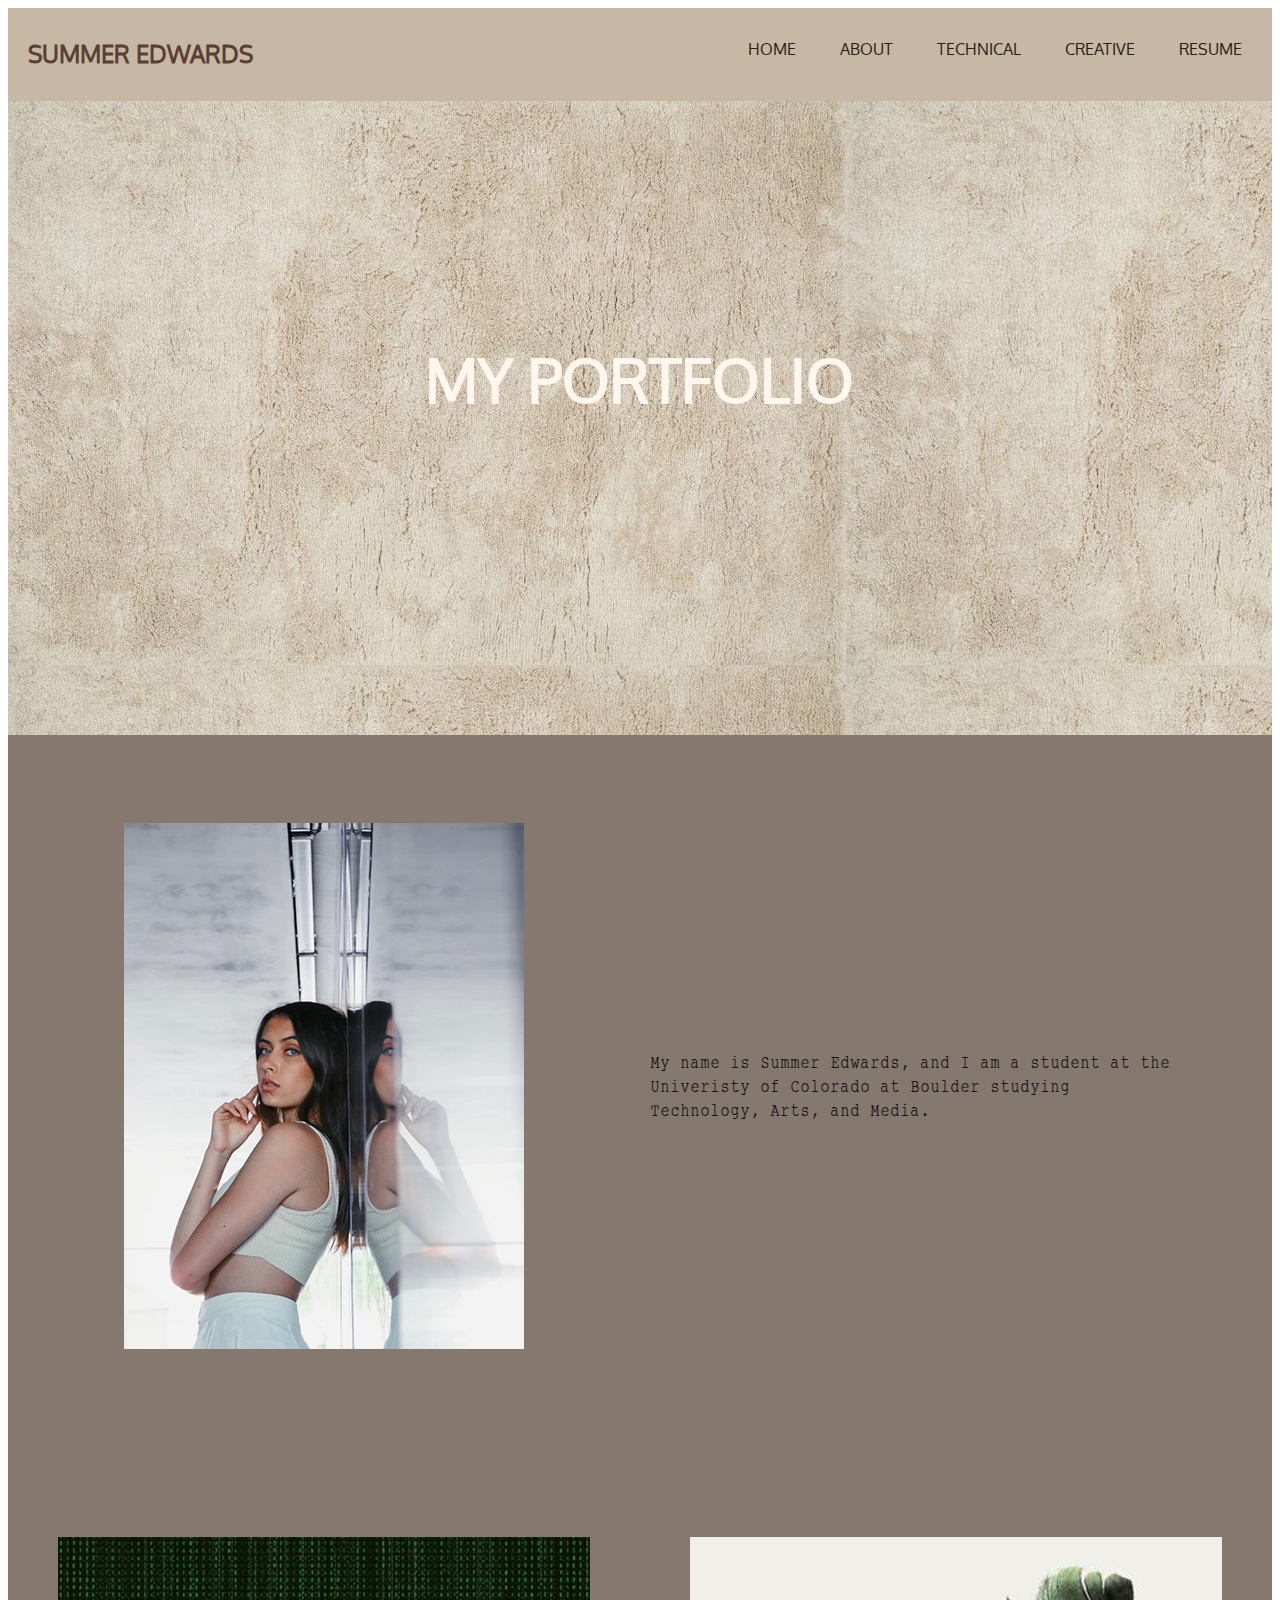
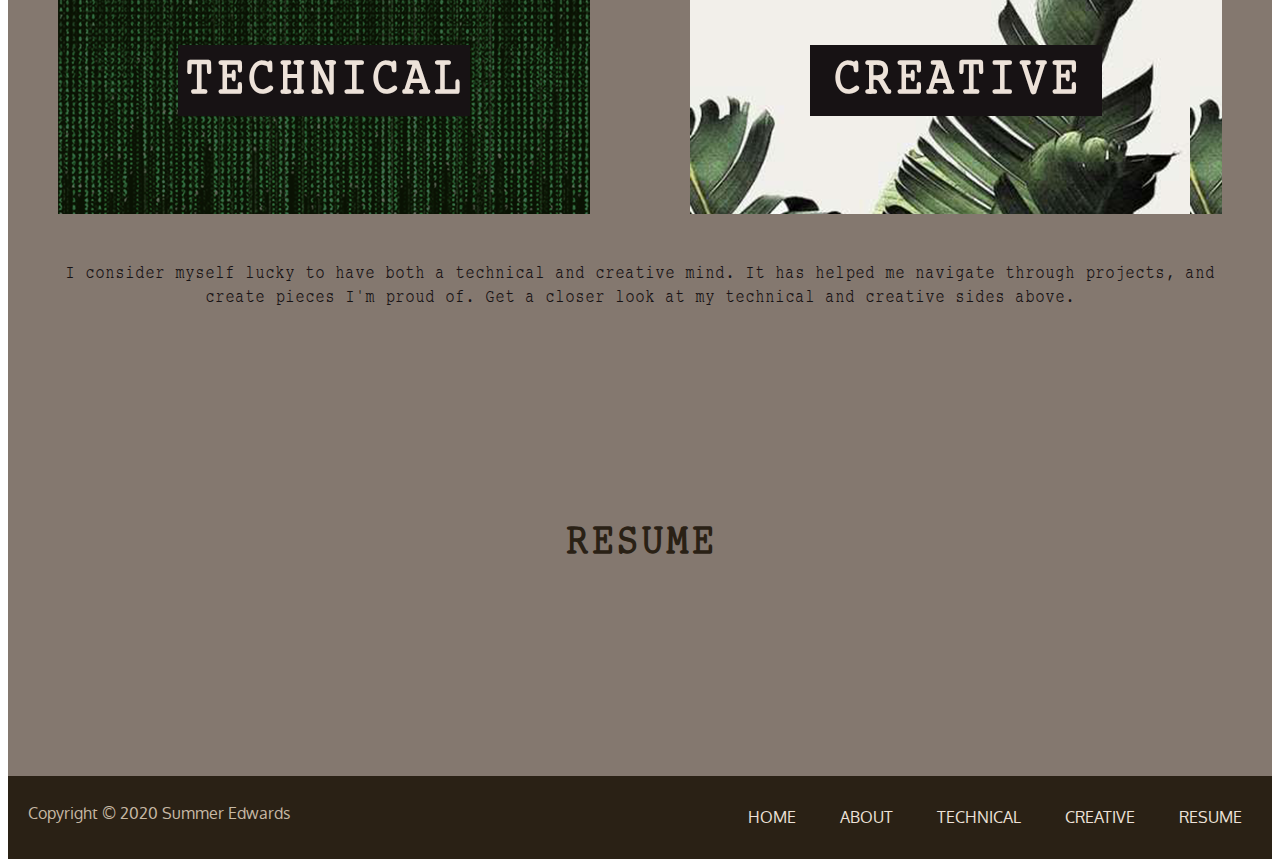
<file: index.html>
<!doctype html>

<html lang="en">

<head>

<title>
	Portfolio Homepage 
</title>

<meta charset="utf-8">

<link href="css/index.css" rel="stylesheet" type="text/css">

</head>

<body>

	<div id="container">

		<div class="halfbox">
			<div class="left">
				<h2>  SUMMER EDWARDS</h2>
			</div>
		</div>

		<div class="halfbox">
			<nav>
				<ul>
					<li>
						<a href="index.html" class="a1">HOME</a>
					</li>
					<li>
						<a href="about.html" class="a1">ABOUT</a>
					</li>
					<li>
						<a href="technical.html" class="a1">TECHNICAL</a>
					</li>
					<li>
						<a href="creative.html" class="a1">CREATIVE</a>
					</li>
					<li>
						<a href="resume.html" class="a1">RESUME</a>
					</li>
				</ul>
			</nav>
		</div>


		<div class="bigfullbox">
			<p>
				                                                      
			</p>
			<h1>MY PORTFOLIO</h1>
			<br>
			<p>
				                                                      
			</p>
		</div>

		<div class="fullbox">
			<p>

			</p>
		</div>

		<div class="halfbox2"> 
			<img src="img/me.png" alt="Picture of Summer Edwards">
		</div>

		<div class="halfbox3">
			<p>
				My name is Summer Edwards, and I am a student at the Univeristy of Colorado at Boulder studying Technology, Arts, and Media.

			</p>
		</div>

		<div class="fullbox">
			<p>
				                                                                      
			</p><br><br><br><br>
		</div>

		<div class="halfboxtechnical">
			<p>

			</p><br><br><br><br>

			<div class="box">
				<nav class="nav2">
					<a href="technical.html" class="a3"><b>TECHNICAL</b></a>
				</nav>

			</div>
			<p>

			</p><br><br><br><br>

		</div>

		<div class="halfboxcreative">
			<p>

			</p><br><br><br><br>

			<div class="box">
				<nav class="nav2">
					<a href="creative.html" class="a3"><b>CREATIVE</b></a>
				</nav>

			</div>
			<p>

			</p><br><br><br><br>

		</div>

		<div class="fullbox">
			<p>
				I consider myself lucky to have both a technical and creative mind. It has helped me navigate through projects, and create pieces I'm proud of. Get a closer look at my technical and creative sides above. 
			</p>
		</div>

		<div class="fullbox">
			<p>
				                                                                      
			</p><br><br>
		</div>

		<div class="fullbox2">
			<nav>
				<a href="resume.html" class="a4"><b>RESUME</b></a>
			</nav>

		</div>

		<div class="fullbox">
			<p>
				                                                                      
			</p><br><br><br><br>
		</div>
		
			<div class="halfboxbottom">
				<div class="left">
					<p>
						Copyright &copy; 2020 Summer Edwards
					</p>
				</div>
			</div>

			<div class="halfboxbottom">
				<nav>
					<ul>
						<li>
							<a href="index.html" class="a2">HOME</a>
						</li>
						<li>
							<a href="about.html" class="a2">ABOUT</a>
						</li>
						<li>
							<a href="technical.html" class="a2">TECHNICAL</a>
						</li>
						<li>
							<a href="creative.html" class="a2">CREATIVE</a>
						</li>
						<li>
							<a href="resume.html" class="a2">RESUME</a>
						</li>
					</ul>
				</nav>
			</div>

	</div>

</body>

</html>
</file>
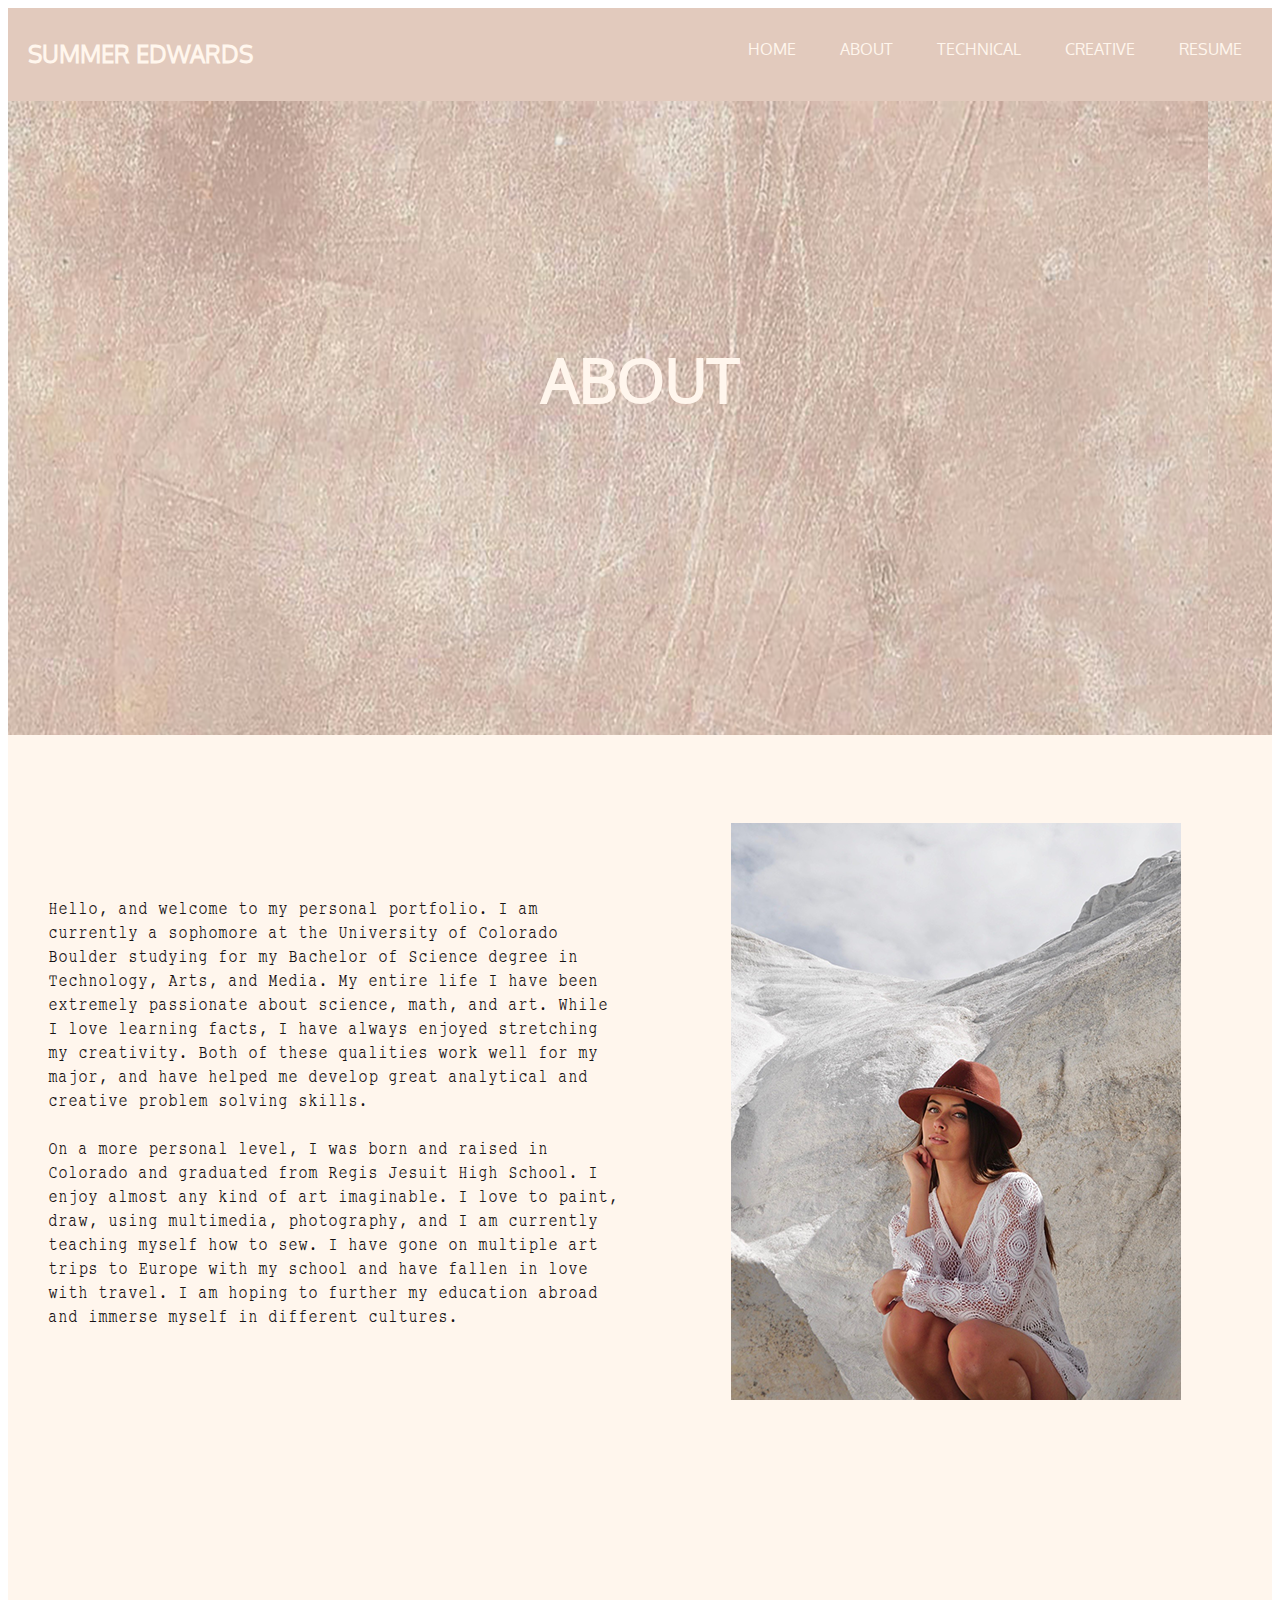
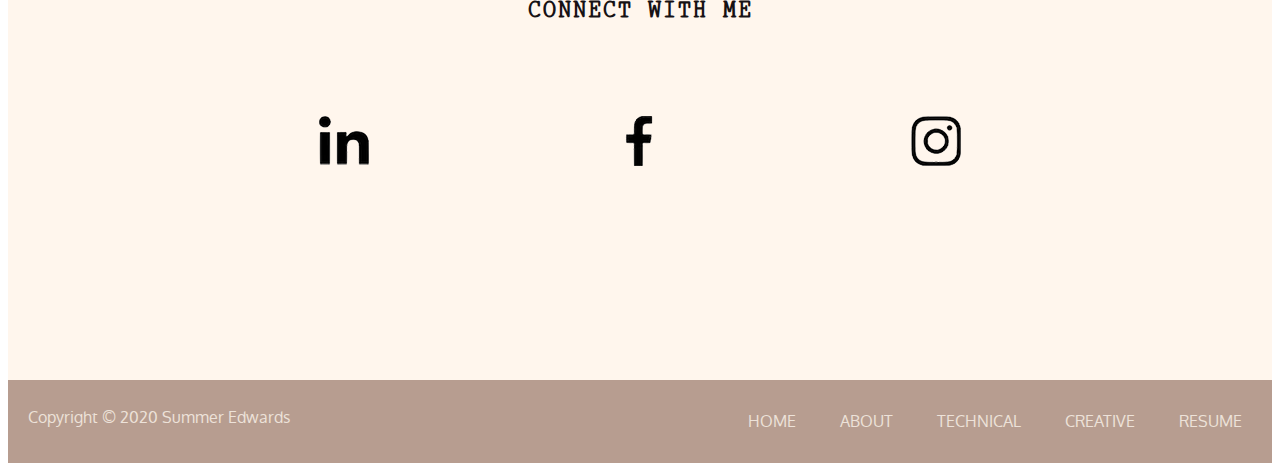
<file: about.html>
<!doctype html>

<html lang="en">

<head>

<title>
	Portfolio Creative Page 
</title>

<meta charset="utf-8">

<link href="css/about.css" rel="stylesheet" type="text/css">

</head>

<body>

	<div id="container">

		<div class="halfbox">
			<div class="left">
				<h2>SUMMER EDWARDS</h2>
			</div>
		</div>

		<div class="halfbox">
			<nav>
				<ul>
					<li>
						<a href="index.html" class="a1">HOME</a>
					</li>
					<li>
						<a href="about.html" class="a1">ABOUT</a>
					</li>
					<li>
						<a href="technical.html" class="a1">TECHNICAL</a>
					</li>
					<li>
						<a href="creative.html" class="a1">CREATIVE</a>
					</li>
					<li>
						<a href="resume.html" class="a1">RESUME</a>
					</li>
				</ul>
			</nav>
		</div>


		<div class="bigfullbox">
			<p>
				                                                      
			</p>
			<h1>ABOUT</h1>
			<br>
			<p>
				                                                      
			</p>
		</div>

		<div class="fullbox">
			<p>

			</p>
		</div>

		<div class="halfbox3">
			<p>
				Hello, and welcome to my personal portfolio. I am currently a sophomore at the University of Colorado Boulder studying for my Bachelor of Science degree in Technology, Arts, and Media. My entire life I have been extremely passionate about science, math, and art. While I love learning facts, I have always enjoyed stretching my creativity. Both of these qualities work well  for my major, and have helped me develop great analytical and creative problem solving skills. <br><br>

				On a more personal level, I was born and raised in Colorado and graduated from Regis Jesuit High School. I enjoy almost any kind of art imaginable. I love to paint, draw, using multimedia, photography, and I am currently teaching myself how to sew. I have gone on multiple art trips to Europe with my school and have fallen in love with travel. I am hoping to further my education abroad and immerse myself in different cultures. 
			</p>

		</div>

		<div class="halfbox2">
			<img src="img/me2.png" alt="Summer Edwards">
		</div>

		<div class="fullbox">
			<p>

			</p><br><br>
		</div>

		<div class="fullbox">
			<h2>CONNECT WITH ME</h2>
		</div>

		<div class="thirdboxright">
			<figure>
					<a href="https://www.linkedin.com/in/summer-edwards-425501129/">
						<img src="img/in.png" alt="LinkedIn">
					</a>

			</figure>
		</div>

		<div class="thirdbox">
			<figure>
					<a href="https://www.facebook.com/summer.edwards.5209000">
						<img src="img/f.png" alt="Facebook">
					</a>

			</figure>
			
		</div>

		<div class="thirdboxleft">
			<figure>
					<a href="https://www.instagram.com/summ.sum/">
						<img src="img/insta.png" alt="Instagram">
					</a>

			</figure>
	
		</div>


		<div class="fullbox">
			<p>
				                                                                      
			</p><br><br><br><br>
		</div>
		
			<div class="halfboxbottom">
				<div class="left">
					<p>
						Copyright &copy; 2020 Summer Edwards
					</p>
				</div>
			</div>

			<div class="halfboxbottom">
				<nav>
					<ul>
						<li>
							<a href="index.html" class="a2">HOME</a>
						</li>
						<li>
							<a href="about.html" class="a2">ABOUT</a>
						</li>
						<li>
							<a href="technical.html" class="a2">TECHNICAL</a>
						</li>
						<li>
							<a href="creative.html" class="a2">CREATIVE</a>
						</li>
						<li>
							<a href="resume.html" class="a2">RESUME</a>
						</li>
					</ul>
				</nav>
			</div>

	</div>

</body>

</html>
</file>
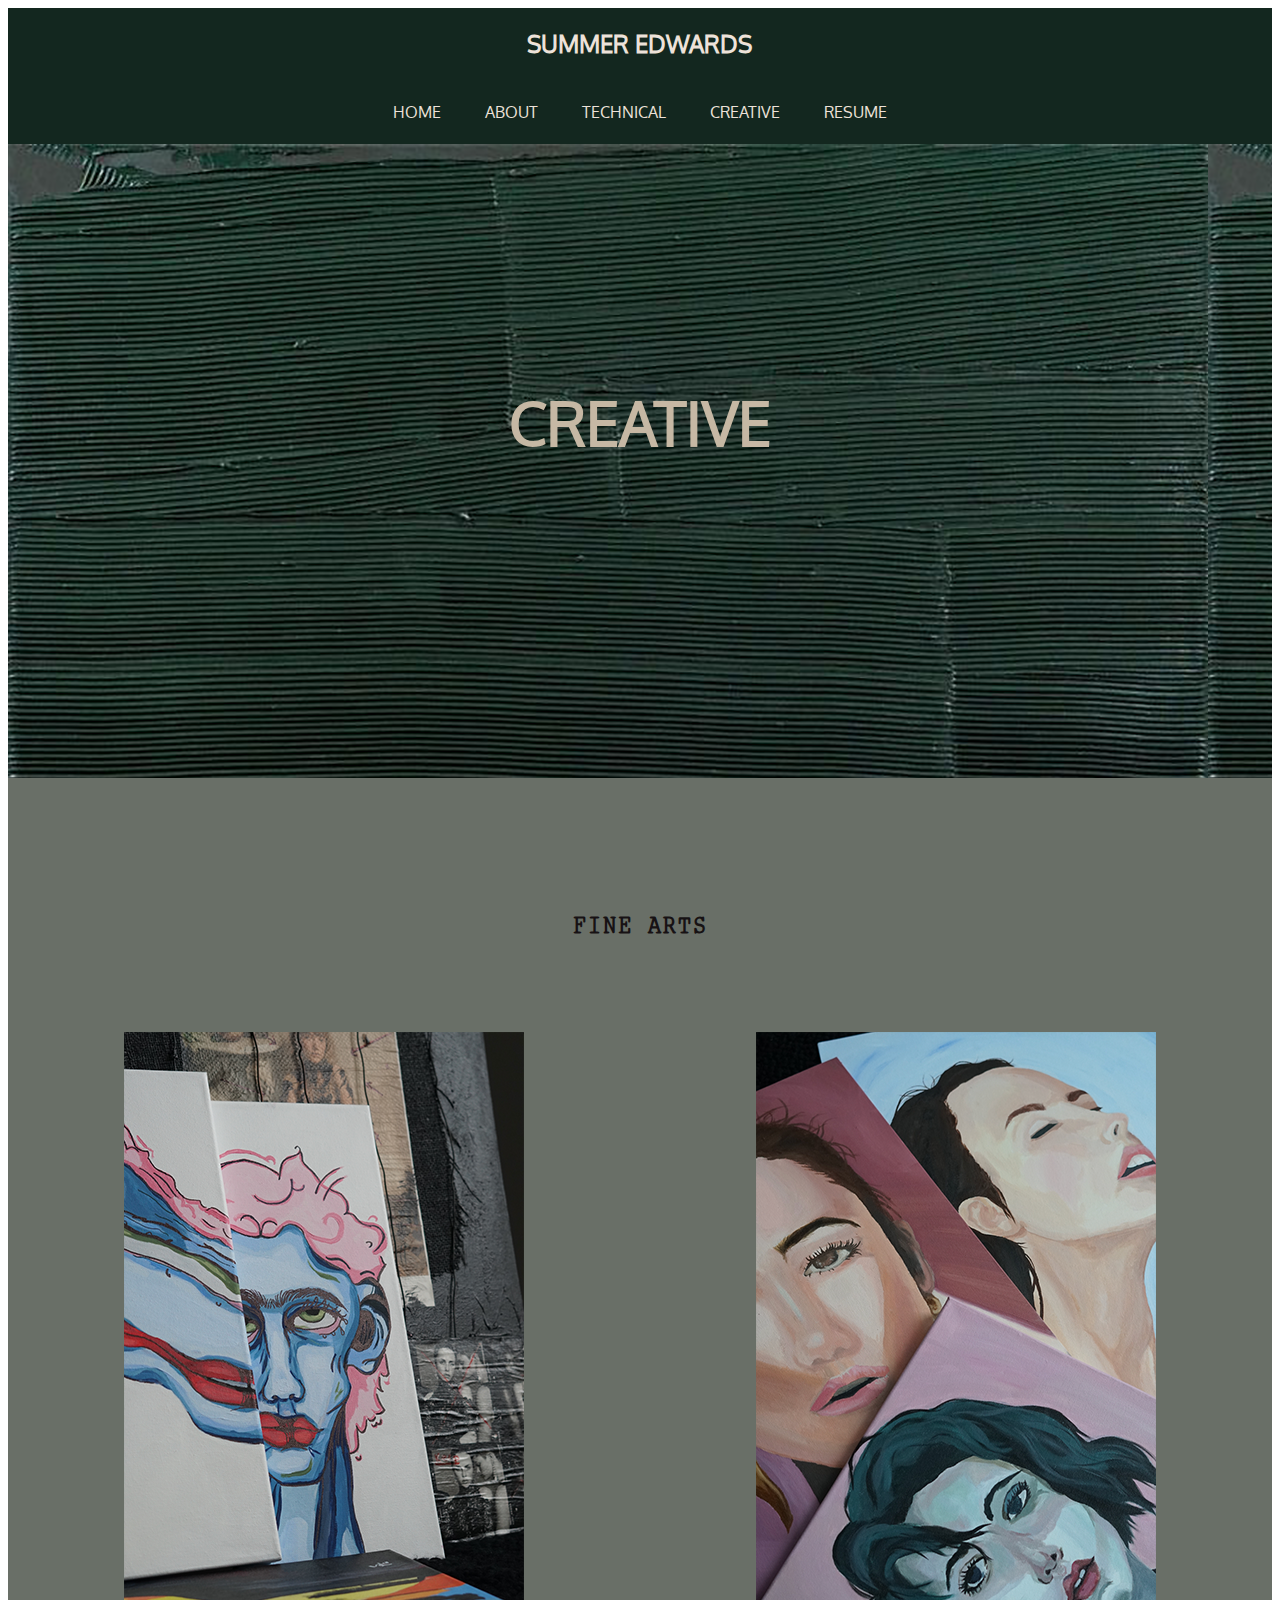
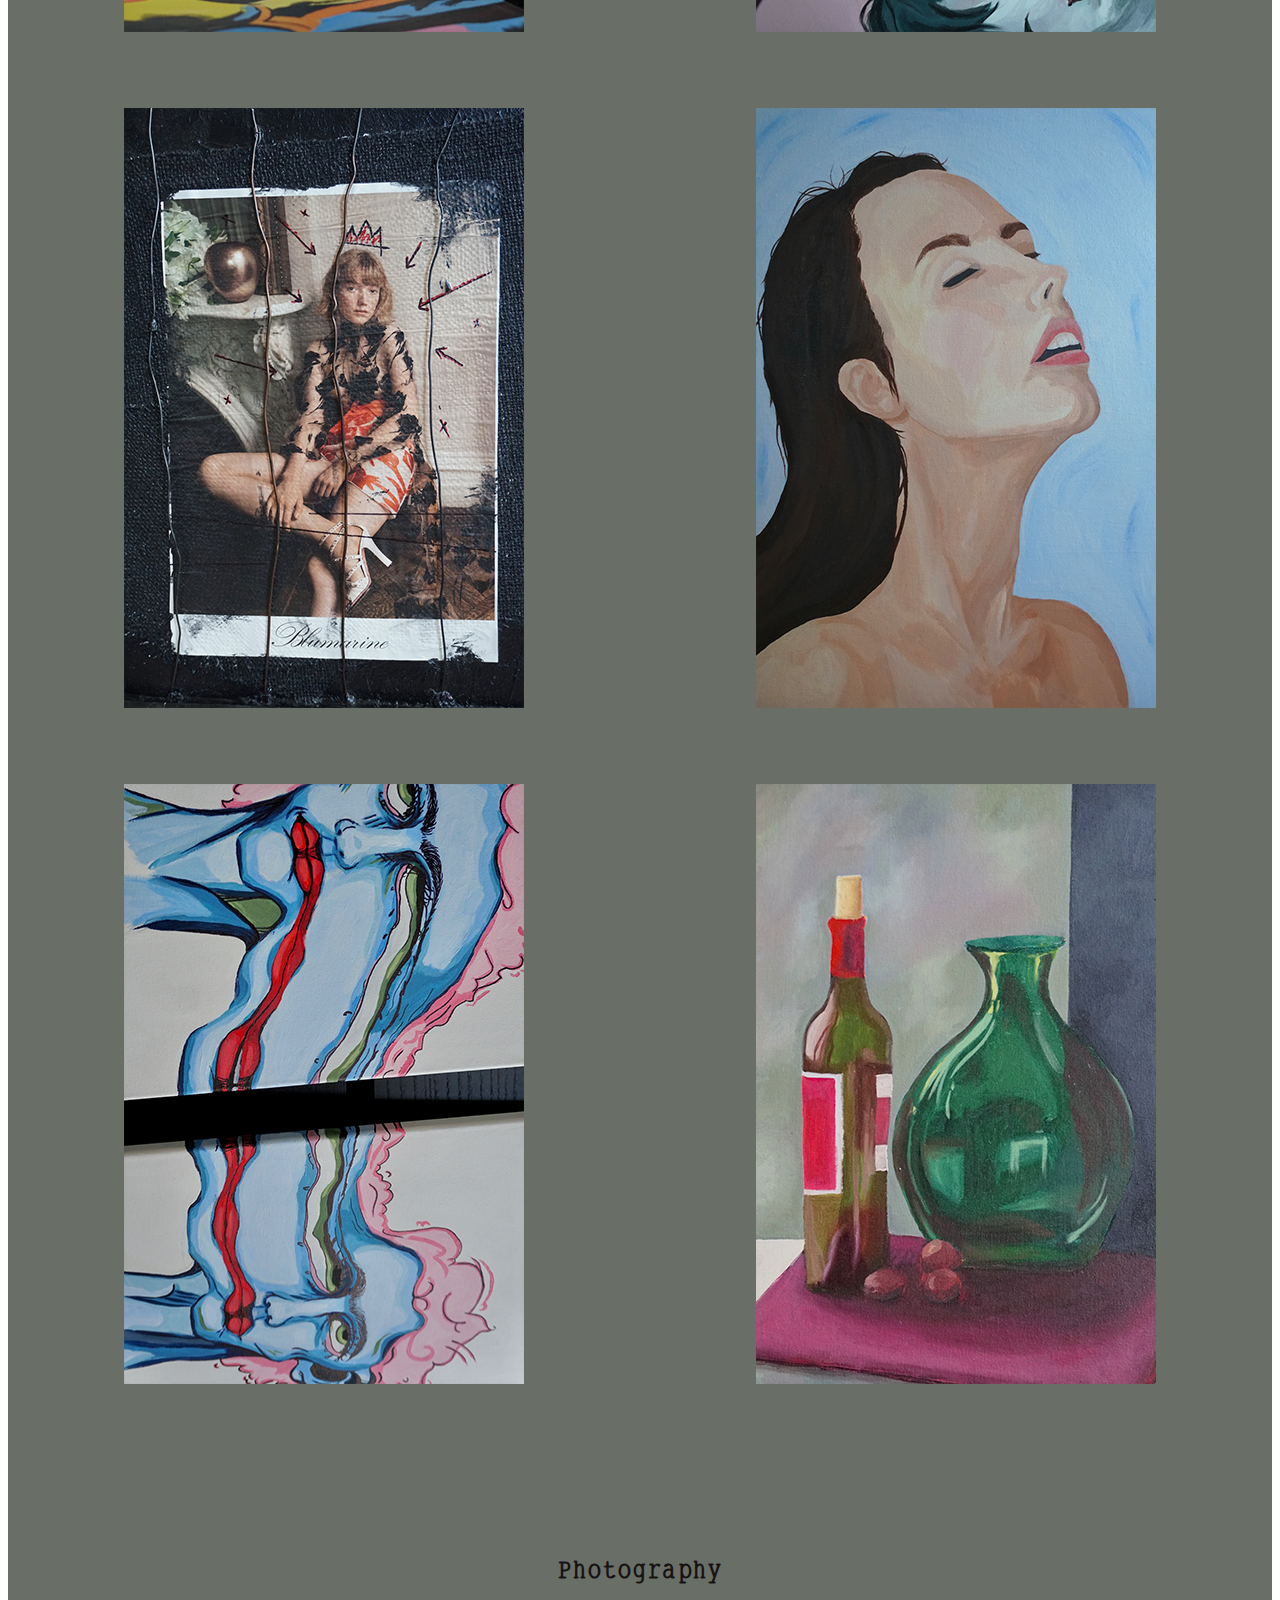
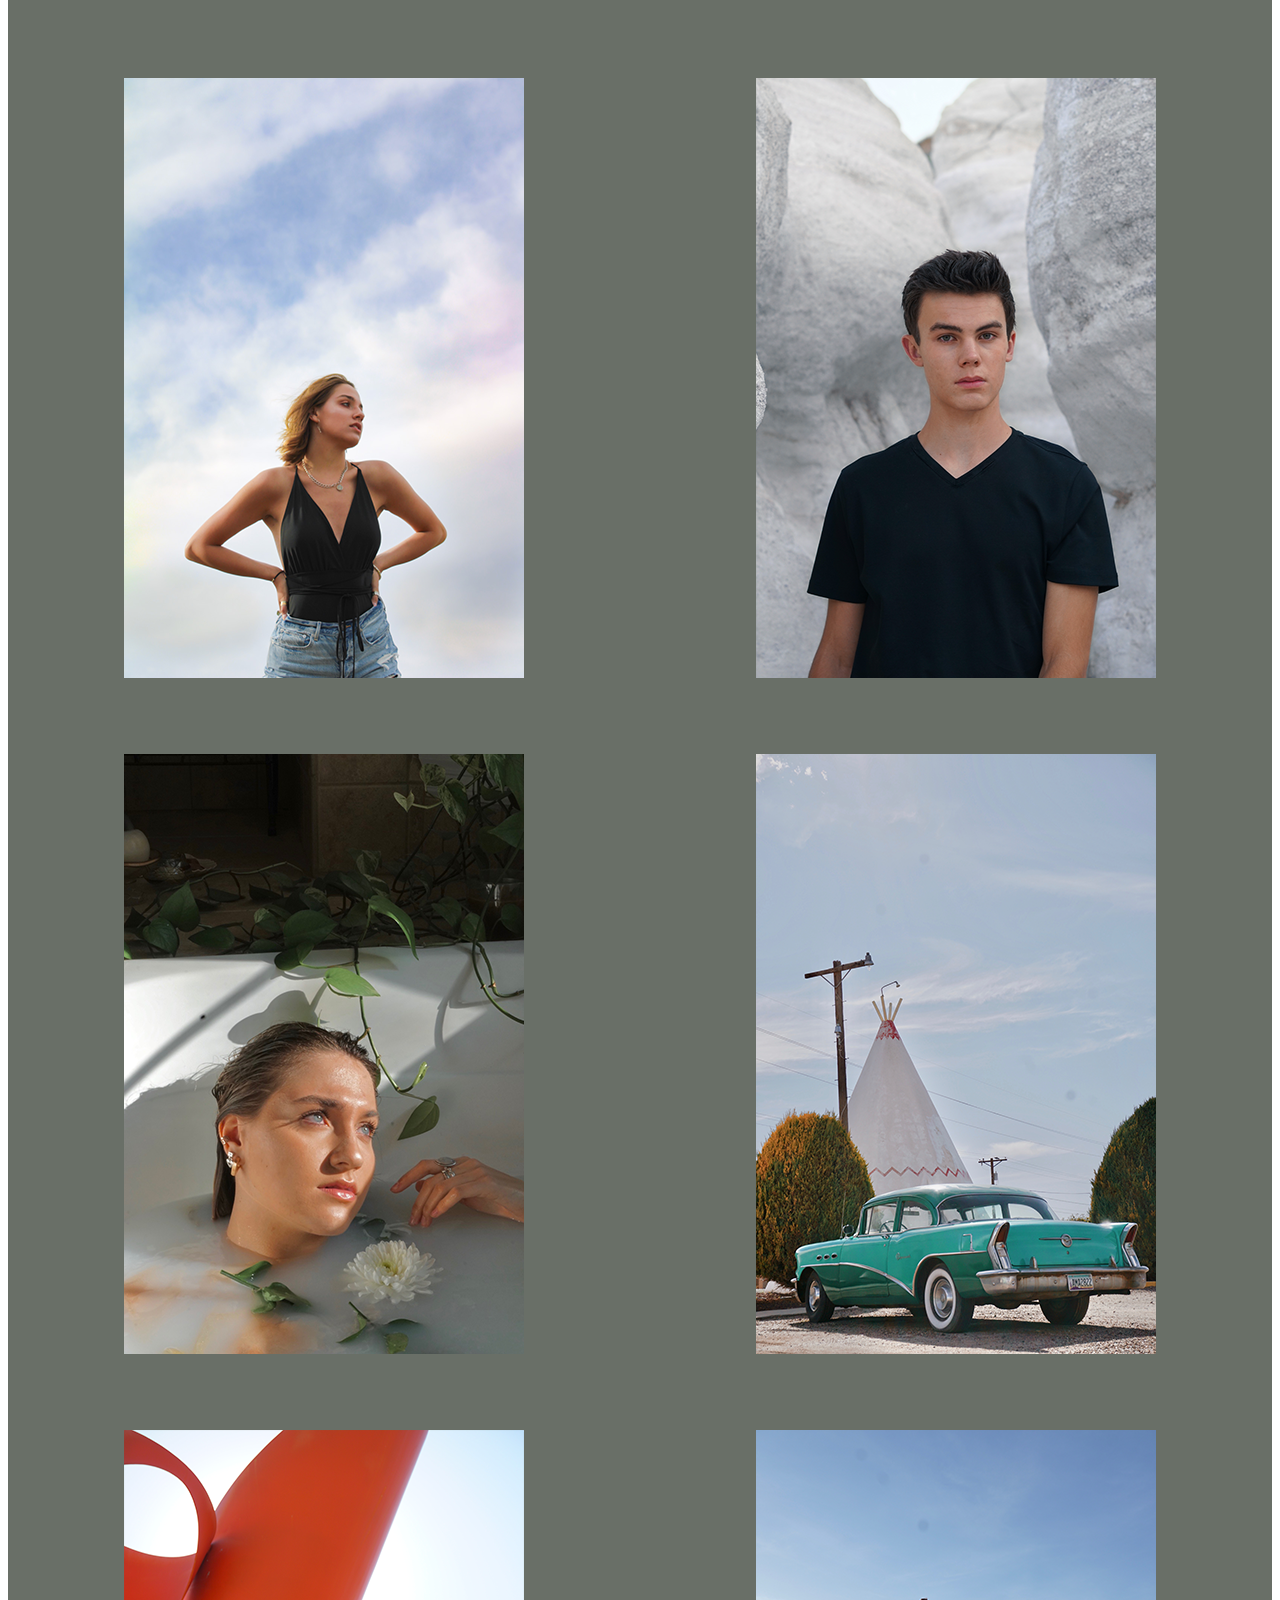
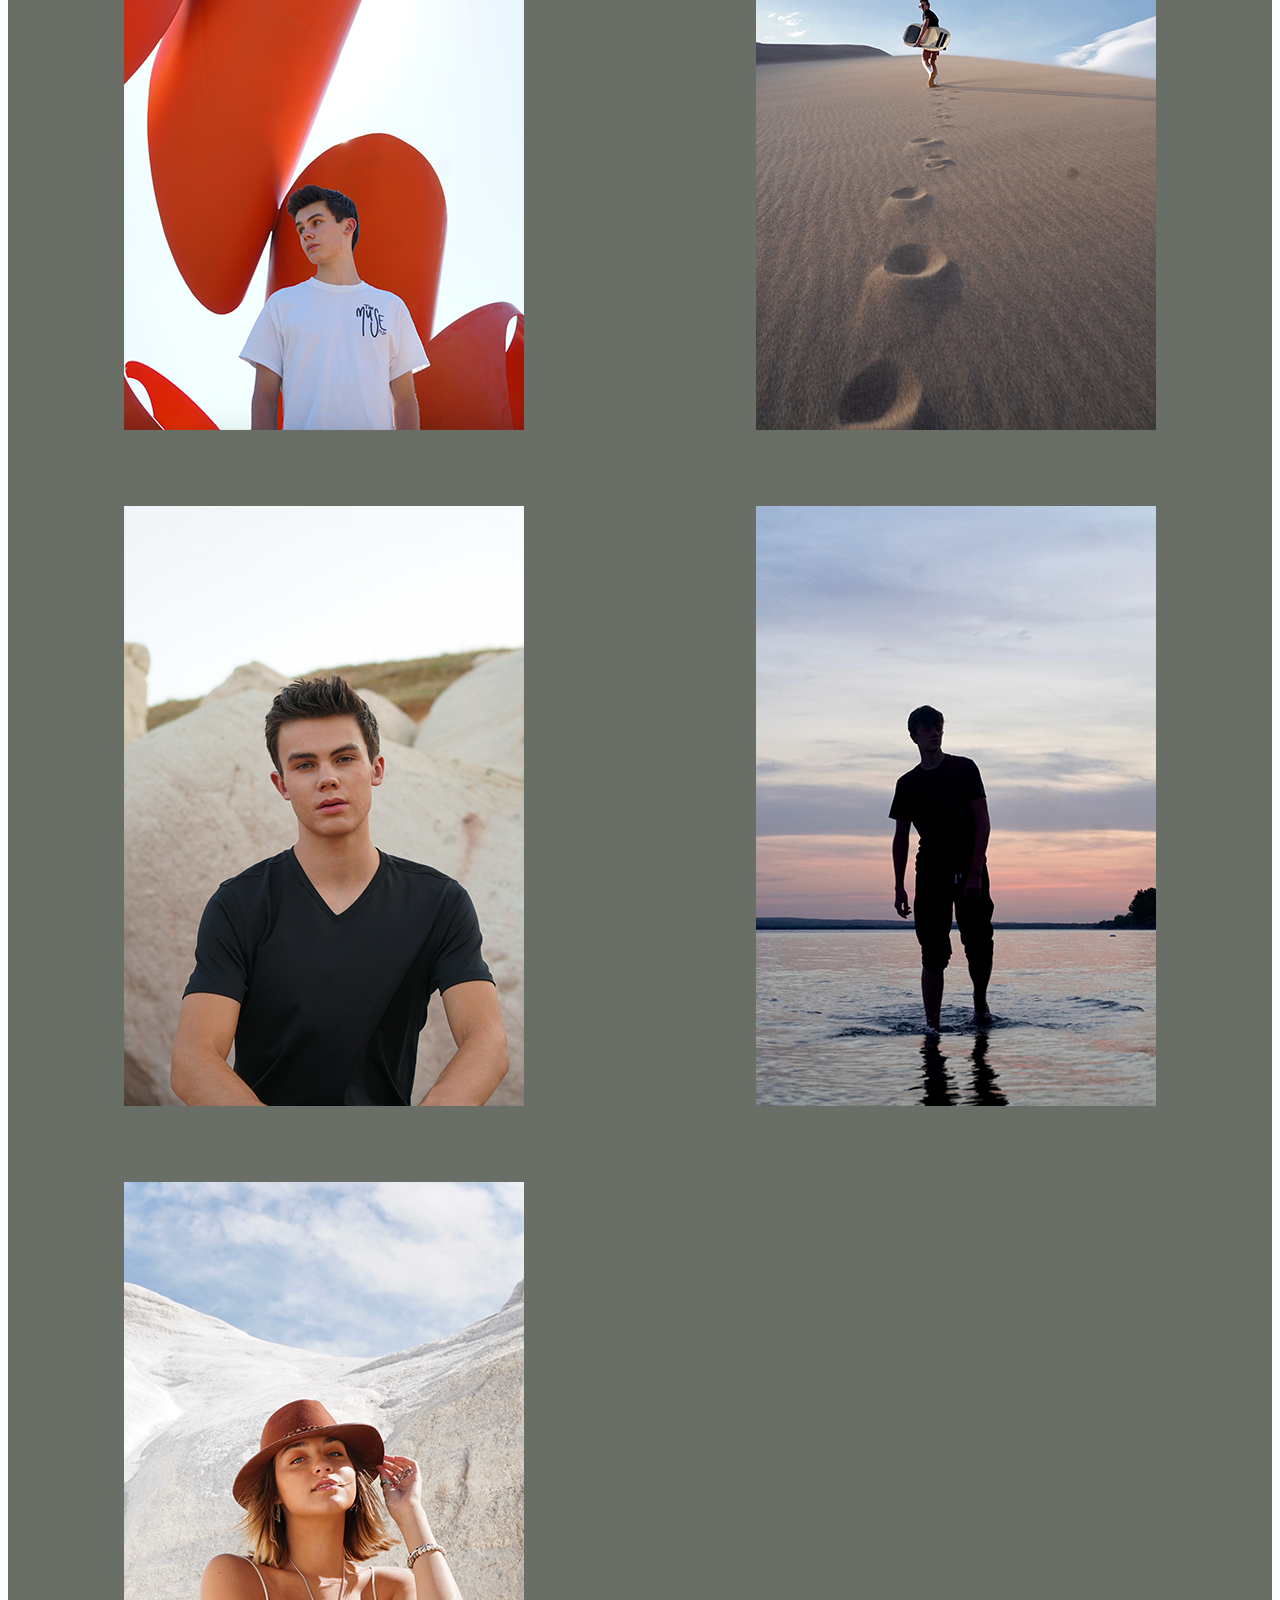
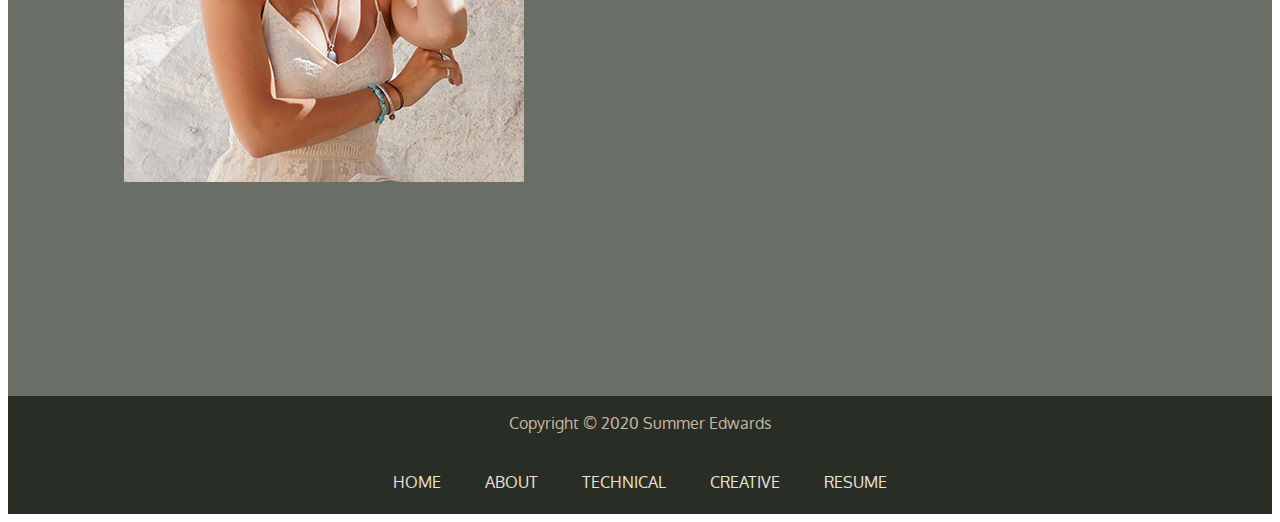
<file: creative.html>
<!doctype html>

<html lang="en">

<head>

<title>
	Portfolio Creative Page 
</title>

<meta charset="utf-8">

<link href="css/creative.css" rel="stylesheet" type="text/css">

</head>

<body>

	<div id="container">

		<div class="halfbox">
			<div class="left">
				<h2>  SUMMER EDWARDS</h2>
			</div>
		</div>

		<div class="halfbox">
			<nav>
				<ul>
					<li>
						<a href="index.html" class="a1">HOME</a>
					</li>
					<li>
						<a href="about.html" class="a1">ABOUT</a>
					</li>
					<li>
						<a href="technical.html" class="a1">TECHNICAL</a>
					</li>
					<li>
						<a href="creative.html" class="a1">CREATIVE</a>
					</li>
					<li>
						<a href="resume.html" class="a1">RESUME</a>
					</li>
				</ul>
			</nav>
		</div>


		<div class="bigfullbox">
			<p>
				                                                      
			</p>
			<h1>CREATIVE</h1>
			<br>
			<p>
				                                                      
			</p>
		</div>

		<div class="fullbox">
			<p>

			</p>
		</div>

		<div class="fullbox">
				<h2>FINE ARTS</h2>
		</div>

		<div class="thirdbox">
			<p>
				<img src="img/mult1.png" alt="Paintings">
			</p>
		</div>

		<div class="thirdbox">
			<p>
				<img src="img/mult2.png" alt="Paintings">
			</p>
		</div>

		<div class="thirdbox">
			<p>
				<img src="img/bars.png" alt="Mixed Media Art">
			</p>
		</div>

		<div class="thirdbox">
			<p>
				<img src="img/girl.png" alt="Mixed Media Art">
			</p>
		</div>

		<div class="thirdbox">
			<p>
				<img src="img/stretch.png" alt="Mixed Media Art">
			</p>
		</div>

		<div class="thirdbox">
			<p>
				<img src="img/still.png" alt="Oil Painting Still Life">
			</p>
		</div>

		<div class="fullbox">
			<p>

			</p>
		</div>


		<div class="fullbox">
			
				<h2>Photography</h2>                                                                   
			
		</div>

		<div class="thirdbox">
			<p>
				<img src="img/sky.png" alt="Oil Painting Still Life">
			</p>
		</div>

		<div class="thirdbox">
			<p>
				<img src="img/white.png" alt="Oil Painting Still Life">
			</p>
		</div>

		<div class="thirdbox">
			<p>
				<img src="img/bath.png" alt="Oil Painting Still Life">
			</p>
		</div>

		<div class="thirdbox">
			<p>
				<img src="img/car.png" alt="Oil Painting Still Life">
			</p>
		</div>

		<div class="thirdbox">
			<p>
				<img src="img/sculpture.png" alt="Oil Painting Still Life">
			</p>
		</div>

		<div class="thirdbox">
			<p>
				<img src="img/sand.png" alt="Oil Painting Still Life">
			</p>
		</div>

		<div class="thirdbox">
			<p>
				<img src="img/orange.png" alt="Oil Painting Still Life">
			</p>
		</div>

		<div class="thirdbox">
			<p>
				<img src="img/braden.png" alt="Oil Painting Still Life">
			</p>
		</div>

		<div class="thirdbox">
			<p>
				<img src="img/mines.png" alt="Oil Painting Still Life">
			</p>
		</div>


		<div class="fullbox">
			<p>
				                                                                      
			</p><br><br><br><br>
		</div>
		
			<div class="halfboxbottom">
				<div class="left">
					<p>
						Copyright &copy; 2020 Summer Edwards
					</p>
				</div>
			</div>

			<div class="halfboxbottom">
				<nav>
					<ul>
						<li>
							<a href="index.html" class="a2">HOME</a>
						</li>
						<li>
							<a href="about.html" class="a2">ABOUT</a>
						</li>
						<li>
							<a href="technical.html" class="a2">TECHNICAL</a>
						</li>
						<li>
							<a href="creative.html" class="a2">CREATIVE</a>
						</li>
						<li>
							<a href="resume.html" class="a2">RESUME</a>
						</li>
					</ul>
				</nav>
			</div>








	</div>

</body>

</html>
</file>
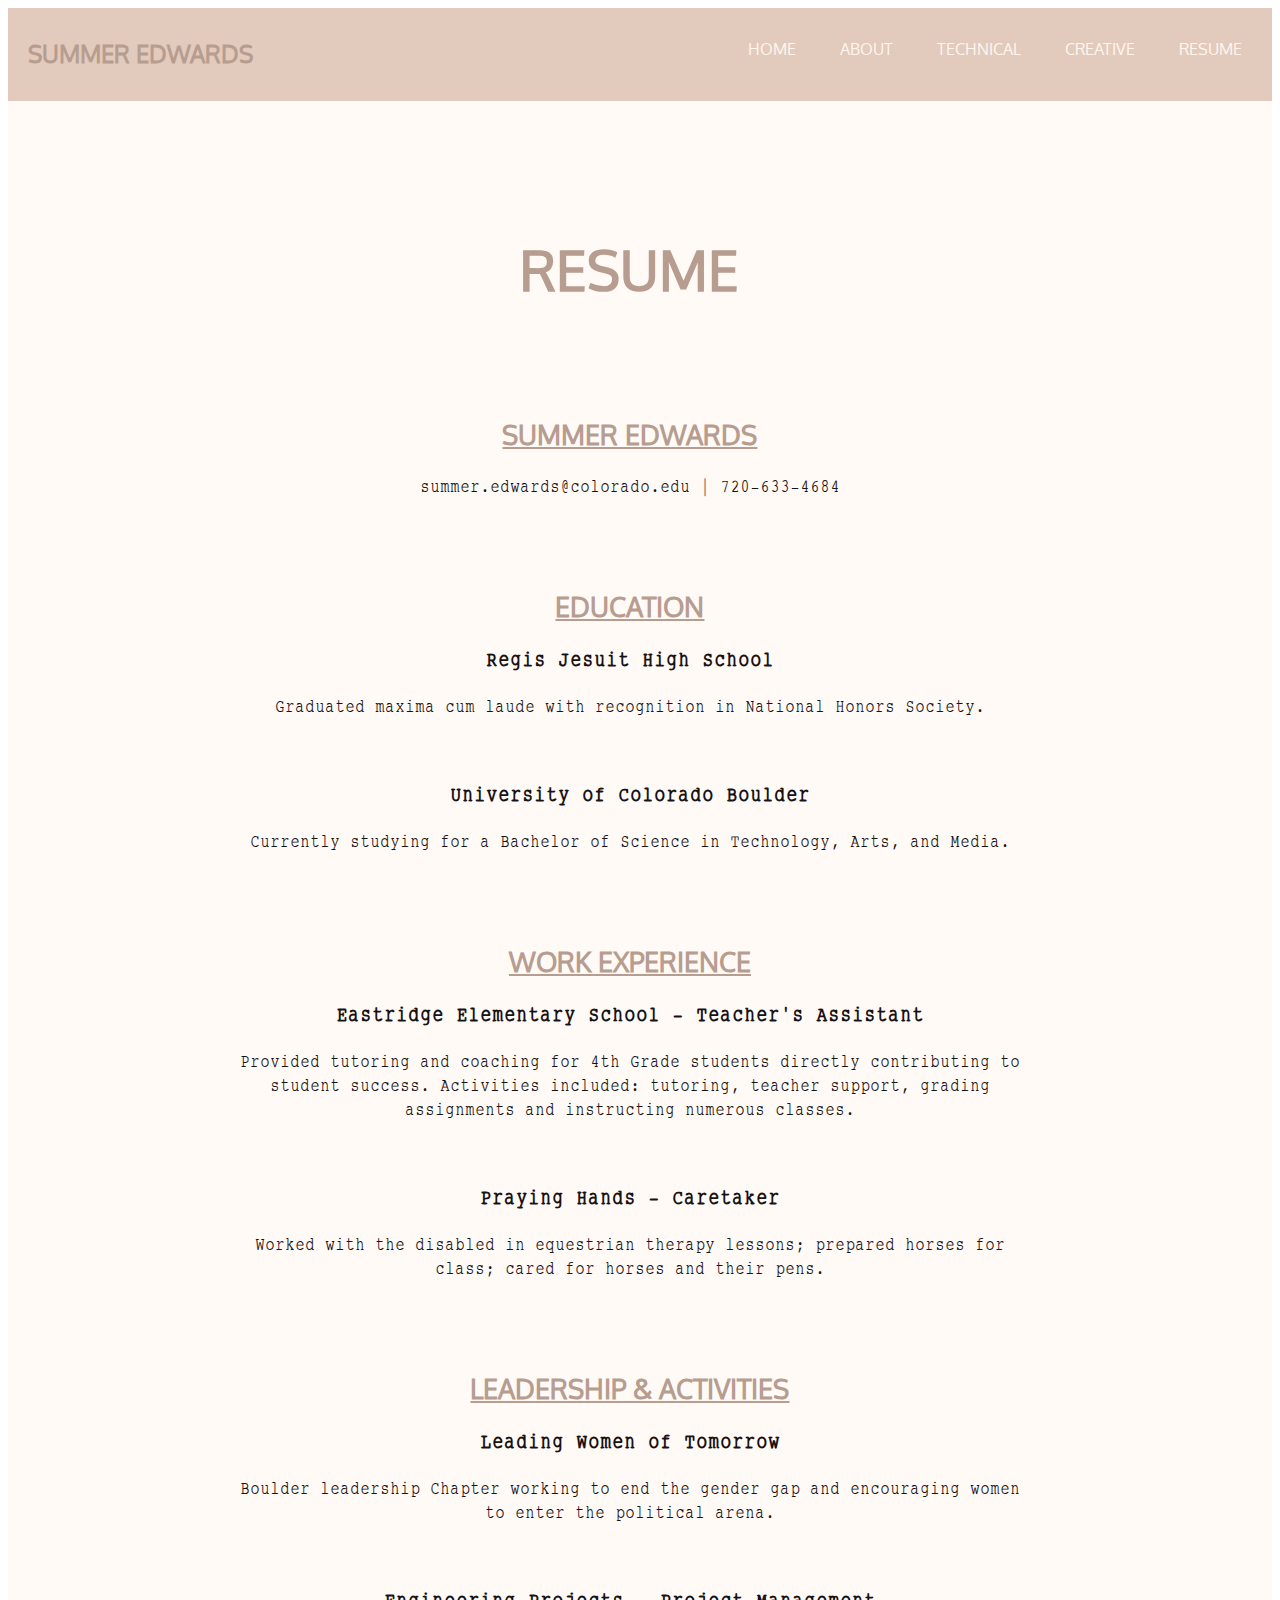
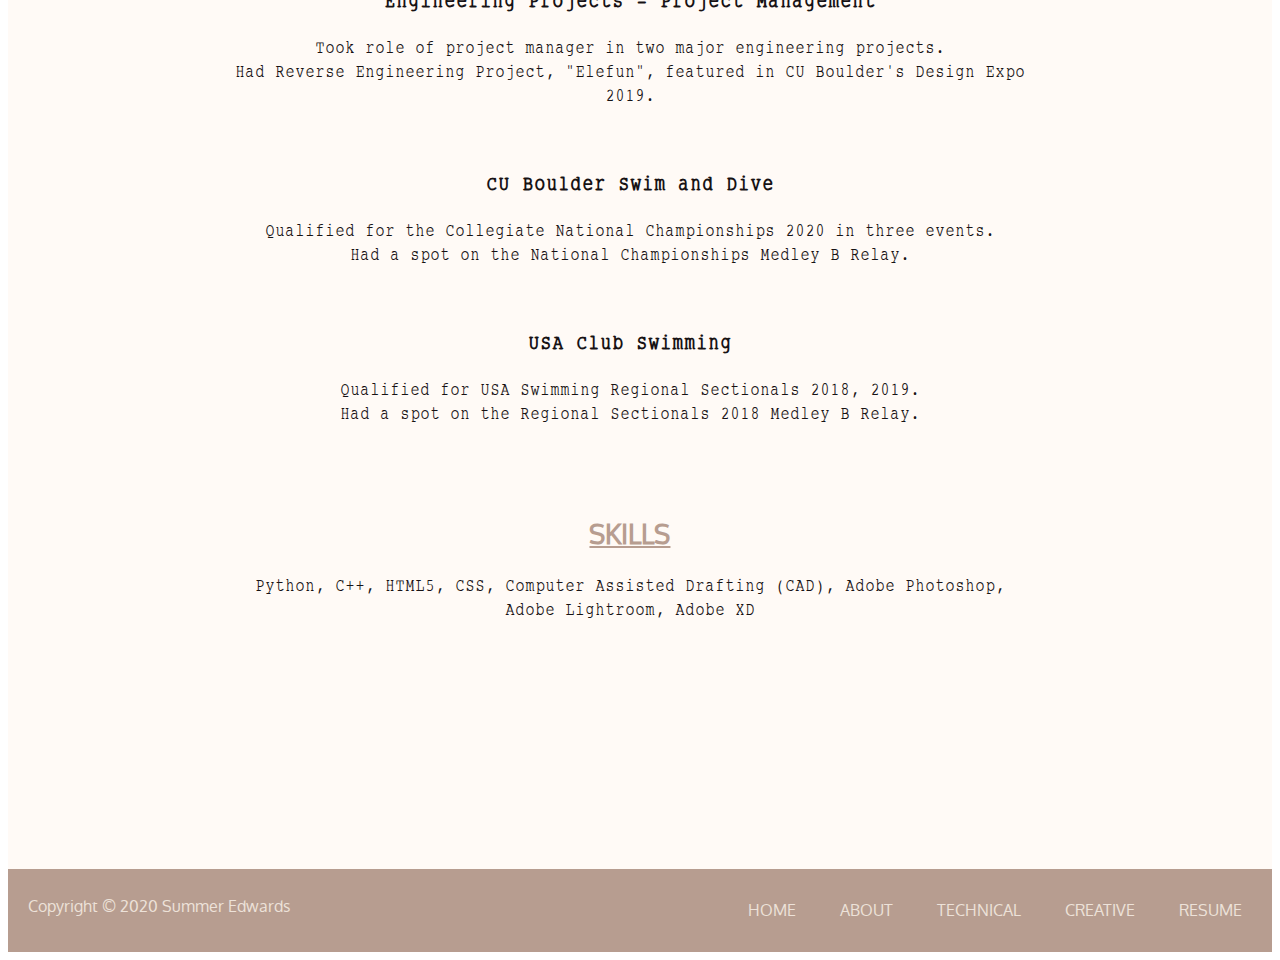
<file: resume.html>
<!doctype html>

<html lang="en">

<head>

<title>
	Portfolio Creative Page 
</title>

<meta charset="utf-8">

<link href="css/resume.css" rel="stylesheet" type="text/css">

</head>

<body>

	<div id="container">

		<div class="halfbox">
			<div class="left">
				<h2>SUMMER EDWARDS</h2>
			</div>
		</div>

		<div class="halfbox">
			<nav>
				<ul>
					<li>
						<a href="index.html" class="a1">HOME</a>
					</li>
					<li>
						<a href="about.html" class="a1">ABOUT</a>
					</li>
					<li>
						<a href="technical.html" class="a1">TECHNICAL</a>
					</li>
					<li>
						<a href="creative.html" class="a1">CREATIVE</a>
					</li>
					<li>
						<a href="resume.html" class="a1">RESUME</a>
					</li>
				</ul>
			</nav>
		</div>


		<div class="fullbox">
			<br><br><br><br><h1>RESUME</h1> <br><br>
		</div>

		<div class="fullbox">
			<h2><b><u>SUMMER EDWARDS</u></b></h2>
		
			<p>
				summer.edwards@colorado.edu | 720-633-4684 
			</p><br><br>
			
		</div>

		<div class="fullbox">
			<h2><b><u>EDUCATION</u></b></h2>
			
			<h3>Regis Jesuit High School</h3>
			
			<p>
				Graduated maxima cum laude with recognition in National Honors Society.
			</p><br>
			
			<h3>University of Colorado Boulder</h3>
			
			<p>
				Currently studying for a Bachelor of Science in Technology, Arts, and Media. 
			</p><br><br>
			
		</div>

		<div class="fullbox">
			<h2><b><u>WORK EXPERIENCE</u></b></h2>
			
			<h3>Eastridge Elementary School - Teacher's Assistant</h3>
			
			<p>
				Provided tutoring and coaching for 4th Grade students directly contributing to student success. Activities included: tutoring, teacher support, grading assignments and instructing numerous classes.

			</p><br>
			
			<h3>Praying Hands - Caretaker</h3>
			
			<p>
				Worked with the disabled in equestrian therapy lessons; prepared horses for class; cared for horses and their pens.
			</p><br><br>
			
		</div>

		<div class="fullbox">
			<h2><b><u>LEADERSHIP & ACTIVITIES</u></b></h2>
			
			<h3>Leading Women of Tomorrow</h3>
			
			<p>
				Boulder leadership Chapter working to end the gender gap and encouraging women to enter the political arena.
			</p><br>
			
			<h3>Engineering Projects - Project Management </h3>
			
			<p>
				Took role of project manager in two major engineering projects.<br>
					
				Had Reverse Engineering Project, "Elefun", featured in CU Boulder's Design Expo 2019.
			</p><br>
			
			<h3>CU Boulder Swim and Dive </h3>
			
			<p>
				Qualified for the Collegiate National Championships 2020 in three events. <br>
					
				Had a spot on the National Championships Medley B Relay.
			<p>
					
			<br>
			
			<h3>USA Club Swimming </h3>
			
			<p>
				Qualified for USA Swimming Regional Sectionals 2018, 2019.<br>
				Had a spot on the Regional Sectionals 2018 Medley B Relay.
			</p><br><br>
			
		</div>

		<div class="fullbox">
			<h2><b><u>SKILLS</u></b></h2>
			
			<p>
				Python, C++, HTML5, CSS, Computer Assisted Drafting (CAD), Adobe Photoshop, Adobe Lightroom, Adobe XD
			</p>
		
		</div>

		<div class="fullbox">
			<p>
				                                                                      
			</p><br><br><br><br>
		</div>





		<div class="fullbox">
			<p>
				                                                                      
			</p><br><br><br><br>
		</div>
		
			<div class="halfboxbottom">
				<div class="left">
					<p>
						Copyright &copy; 2020 Summer Edwards
					</p>
				</div>
			</div>

			<div class="halfboxbottom">
				<nav>
					<ul>
						<li>
							<a href="index.html" class="a2">HOME</a>
						</li>
						<li>
							<a href="about.html" class="a2">ABOUT</a>
						</li>
						<li>
							<a href="technical.html" class="a2">TECHNICAL</a>
						</li>
						<li>
							<a href="creative.html" class="a2">CREATIVE</a>
						</li>
						<li>
							<a href="resume.html" class="a2">RESUME</a>
						</li>
					</ul>
				</nav>
			</div>



	</div>

</body>

</html>
</file>
<file: css/index.css>
#container{
	width:100%; 
	margin:0px auto; 
	background-color:rgb(132,120,111);  
	padding:0px;
	box-sizing:border-box;

  	display: grid;
  	grid-template-columns: repeat(12, 8.333%);
  	
}

.left{
	text-align:left;
	margin:10px;
}

.bigfullbox{
	background: url(../img/tan.jpg);
	margin:0px;
	padding:200px;
	box-sizing:border-box;
	text-align:center; /*left, right, center, justify*/
	grid-column-end: span 12; 
	grid-row-end: span 4;
	font-family: 'header';
	font-size: 30px;
	color:rgb(257, 246, 237); 
}

.fullbox{
	margin:10px;
	padding:20px;
	box-sizing:border-box;
	text-align:center; /*left, right, center, justify*/
	grid-column-end: span 12;
	font-family: 'type';
	color:rgb(23, 18, 20);
	font-size: 18px;
}

.fullbox2{
	margin-top:auto;
	margin-right:auto;
	margin-bottom:auto;
	margin-left:auto;
	padding:20px;
	box-sizing:border-box;
	text-align:center; /*left, right, center, justify*/
	grid-column-end: span 12;
	font-family: 'type';
	color:rgb(23, 18, 20);
	font-size: 45px;
	transition: 1s;
}

.halfbox{
	background-color:rgb(198,184,164);
	margin:0px;
	padding:10px;
	box-sizing:border-box;
	text-align:center; /*left, right, center, justify*/
	grid-column-end: span 6;
	font-family: 'header';
	color:rgb(92,63,51);  /*42,20,80*/
}

.halfboxbottom{
	background-color:rgb(42,33,21);
	margin:0px;
	padding:10px;
	box-sizing:border-box;
	text-align:center; /*left, right, center, justify*/
	grid-column-end: span 6;
	font-family: 'header';
	color:rgb(198,184,164);  /*42,20,80*/
}

.halfbox2{
	/*margin:40px;*/
	margin-top:auto;
	margin-right:auto;
	margin-bottom:auto;
	margin-left:auto;
	padding:10px;
	box-sizing:border-box;
	text-align:left; /*left, right, center, justify*/
	grid-column-end: span 6;
}

.halfbox3{
	/*margin:40px;*/
	margin-top:auto;
	margin-right:80px;
	margin-bottom:auto;
	margin-left:0px;
	padding:10px;
	box-sizing:border-box;
	text-align:left; /*left, right, center, justify*/
	grid-column-end: span 6;
	font-family: 'type';
	color:rgb(23, 18, 20);
	font-size: 18px;
}

.halfboxtechnical{
	background: url(../img/technical.png);
	margin-top:auto;
	margin-right:50px;
	margin-bottom:auto;
	margin-left:50px;
	padding:10px;
	box-sizing:border-box;
	text-align:center; /*left, right, center, justify*/
	grid-column-end: span 6;
}

.box{
	margin-top:auto;
	margin-right:110px;
	margin-bottom:auto;
	margin-left:110px;
	padding:0px;
	box-sizing:border-box;
	text-align:center;
	background-color:rgb(23, 18, 20);
	font-family: 'type';
	color:rgb(217,206,197);
	font-size: 55px;
	transition: 1s;
}

.box:hover{
	background-color:rgb(198,184,164);
}

.a4:hover{
	background-color:rgb(257, 246, 237);
	color:rgb(23, 18, 20);
	transition: 1s;

}

.halfboxcreative{
	background: url(../img/creative.png);
	margin-top:auto;
	margin-right:50px;
	margin-bottom:auto;
	margin-left:50px;
	padding:10px;
	box-sizing:border-box;
	text-align:center; /*left, right, center, justify*/
	grid-column-end: span 6;
}

.quarterbox{
	margin:40px;
	padding:15px;
	box-sizing:border-box;
	text-align:center; /*left, right, center, justify*/
	grid-column-end: span 3;
}

nav{
	width:100%;
	margin:10px 0px;
	padding:0px;
	box-sizing:border-box;
	text-align:right; 
}
nav.nav2{
	width:100%;
	margin:10px 0px;
	padding:0px;
	box-sizing:border-box;
	text-align:center; 
}
nav ul{
	list-style-type: none;
	margin:0px;
	padding:0px;
}
nav ul li{
	display:inline-block;
	margin:0px 10px;
	padding:10px;
}
nav a{
	text-decoration:none;
}

a.a1:link{
	color:rgb(42,33,21);
}

a.a1:visited{
	color:rgb(42,33,21);
}

a.a1:hover{
	color:rgb(237, 226, 217);
}
a.a2:link{
	color:rgb(237, 226, 217);
}

a.a2:visited{
	color:rgb(237, 226, 217);
}

a.a2:hover{
	color:rgb(105, 111, 103);
}
a.a3:link{
	color:rgb(237, 226, 217);
}

a.a3:visited{
	color:rgb(237, 226, 217);
}

a.a3:hover{
	color:rgb(105, 111, 103);
}

a.a4:link{
	color:rgb(42,33,21);
}

a.a4:visited{
	color:rgb(42,33,21);
}

a.a4:hover{
	color:rgb(23, 18, 20);
}

@media all and (min-width:1130px) and (max-width:1275px){

	.box{
	margin-top:auto;
	margin-right:75px;
	margin-bottom:auto;
	margin-left:75px;
	padding:0px;
	box-sizing:border-box;
	text-align:center;
	background-color:rgb(23, 18, 20);
	font-family: 'type';
	color:rgb(217,206,197);
	font-size: 55px;
	}

}

@media all and (min-width:1020px) and (max-width:1129px){

	.box{
	margin-top:auto;
	margin-right:50px;
	margin-bottom:auto;
	margin-left:50px;
	padding:0px;
	box-sizing:border-box;
	text-align:center;
	background-color:rgb(23, 18, 20);
	font-family: 'type';
	color:rgb(217,206,197);
	font-size: 55px;
	}

	.left{
	text-align:center;
	margin:10px;
}

nav{
	width:100%;
	margin:10px 0px;
	padding:0px;
	box-sizing:border-box;
	text-align:center; 
}

	.halfbox{
	background-color:rgb(198,184,164);
	margin:0px;
	padding:0px;
	box-sizing:border-box;
	text-align:center; /*left, right, center, justify*/
	grid-column-end: span 12;
	font-family: 'header';
	color:rgb(92,63,51);  /*42,20,80*/
}

.halfboxbottom{
	background-color:rgb(42,33,21);
	margin:0px;
	padding:0px;
	box-sizing:border-box;
	text-align:center; /*left, right, center, justify*/
	grid-column-end: span 12;
	font-family: 'header';
	color:rgb(198,184,164);  /*42,20,80*/
}

}

@media all and (min-width:930px) and (max-width:1019px){

	.box{
	margin-top:auto;
	margin-right:30px;
	margin-bottom:auto;
	margin-left:30px;
	padding:0px;
	box-sizing:border-box;
	text-align:center;
	background-color:rgb(23, 18, 20);
	font-family: 'type';
	color:rgb(217,206,197);
	font-size: 55px;
	}

	.left{
	text-align:center;
	margin:10px;
}

nav{
	width:100%;
	margin:10px 0px;
	padding:0px;
	box-sizing:border-box;
	text-align:center; 
}

	.halfbox{
	background-color:rgb(198,184,164);
	margin:0px;
	padding:0px;
	box-sizing:border-box;
	text-align:center; /*left, right, center, justify*/
	grid-column-end: span 12;
	font-family: 'header';
	color:rgb(92,63,51);  /*42,20,80*/
}

.halfboxbottom{
	background-color:rgb(42,33,21);
	margin:0px;
	padding:0px;
	box-sizing:border-box;
	text-align:center; /*left, right, center, justify*/
	grid-column-end: span 12;
	font-family: 'header';
	color:rgb(198,184,164);  /*42,20,80*/
}

}

@media all and (min-width:600px) and (max-width:929px){

	.box{
	margin-top:auto;
	margin-right:80px;
	margin-bottom:auto;
	margin-left:80px;
	padding:0px;
	box-sizing:border-box;
	text-align:center;
	background-color:rgb(23, 18, 20);
	font-family: 'type';
	color:rgb(217,206,197);
	font-size: 55px;
	}

	.left{
	text-align:center;
	margin:10px;
}

nav{
	width:100%;
	margin:10px 0px;
	padding:0px;
	box-sizing:border-box;
	text-align:center; 
}

	.halfbox{
	background-color:rgb(198,184,164);
	margin:0px;
	padding:0px;
	box-sizing:border-box;
	text-align:center; /*left, right, center, justify*/
	grid-column-end: span 12;
	font-family: 'header';
	color:rgb(92,63,51);  /*42,20,80*/
}

.halfboxbottom{
	background-color:rgb(42,33,21);
	margin:0px;
	padding:0px;
	box-sizing:border-box;
	text-align:center; /*left, right, center, justify*/
	grid-column-end: span 12;
	font-family: 'header';
	color:rgb(198,184,164);  /*42,20,80*/
}

	.halfboxtechnical{
	background: url(../img/technical.png);
	margin-top:auto;
	margin-right:50px;
	margin-bottom:40px;
	margin-left:50px;
	padding:10px;
	box-sizing:border-box;
	text-align:center; /*left, right, center, justify*/
	grid-column-end: span 12;
	}

.halfboxcreative{
	background: url(../img/creative.png);
	margin-top:auto;
	margin-right:50px;
	margin-bottom:auto;
	margin-left:50px;
	padding:10px;
	box-sizing:border-box;
	text-align:center; /*left, right, center, justify*/
	grid-column-end: span 12;
	}

.halfbox2{
	/*margin:40px;*/
	margin-top:auto;
	margin-right:auto;
	margin-bottom:auto;
	margin-left:auto;
	padding:10px;
	box-sizing:border-box;
	text-align:left; /*left, right, center, justify*/
	grid-column-end: span 12;
}

.halfbox3{
	/*margin:40px;*/
	margin-top:auto;
	margin-right:80px;
	margin-bottom:auto;
	margin-left:80px;
	padding:10px;
	box-sizing:border-box;
	text-align:left; /*left, right, center, justify*/
	grid-column-end: span 12;
	font-family: 'type';
	color:rgb(23, 18, 20);
	font-size: 18px;
}

.bigfullbox{
	/*background-color:rgb(40,46,37);*/
	background: url(../img/tan.jpg);
	margin:0px;
	padding:200px;
	box-sizing:border-box;
	text-align:center; /*left, right, center, justify*/
	grid-column-end: span 12; 
	grid-row-end: span 4;
	font-family: 'header';
	font-size: 20px;
	color:rgb(257, 246, 237); 
}


}

@media all and (max-width:599px){

	.box{
	margin-top:auto;
	margin-right:40px;
	margin-bottom:auto;
	margin-left:40px;
	padding:0px;
	box-sizing:border-box;
	text-align:center;
	background-color:rgb(23, 18, 20);
	font-family: 'type';
	color:rgb(217,206,197);
	font-size: 55px;
	}

	.left{
	text-align:center;
	margin:10px;
}

nav{
	width:100%;
	margin:10px 0px;
	padding:0px;
	box-sizing:border-box;
	text-align:center; 
}

	.halfbox{
	background-color:rgb(198,184,164);
	margin:0px;
	padding:0px;
	box-sizing:border-box;
	text-align:center; /*left, right, center, justify*/
	grid-column-end: span 12;
	font-family: 'header';
	color:rgb(92,63,51);  /*42,20,80*/
}

.halfboxbottom{
	background-color:rgb(42,33,21);
	margin:0px;
	padding:0px;
	box-sizing:border-box;
	text-align:center; /*left, right, center, justify*/
	grid-column-end: span 12;
	font-family: 'header';
	color:rgb(198,184,164);  /*42,20,80*/
}

	.halfboxtechnical{
	background: url(../img/technical.png);
	margin-top:auto;
	margin-right:50px;
	margin-bottom:40px;
	margin-left:50px;
	padding:10px;
	box-sizing:border-box;
	text-align:center; /*left, right, center, justify*/
	grid-column-end: span 12;
	}

.halfboxcreative{
	background: url(../img/creative.png);
	margin-top:auto;
	margin-right:50px;
	margin-bottom:auto;
	margin-left:50px;
	padding:10px;
	box-sizing:border-box;
	text-align:center; /*left, right, center, justify*/
	grid-column-end: span 12;
	}

	.halfbox2{
	/*margin:40px;*/
	margin-top:auto;
	margin-right:auto;
	margin-bottom:auto;
	margin-left:auto;
	padding:10px;
	box-sizing:border-box;
	text-align:left; /*left, right, center, justify*/
	grid-column-end: span 12;
}

.halfbox3{
	/*margin:40px;*/
	margin-top:auto;
	margin-right:80px;
	margin-bottom:auto;
	margin-left:80px;
	padding:10px;
	box-sizing:border-box;
	text-align:left; /*left, right, center, justify*/
	grid-column-end: span 12;
	font-family: 'type';
	color:rgb(23, 18, 20);
	font-size: 18px;
}

.bigfullbox{
	/*background-color:rgb(40,46,37);*/
	background: url(../img/tan.jpg);
	margin:0px;
	padding:200px;
	box-sizing:border-box;
	text-align:center; /*left, right, center, justify*/
	grid-column-end: span 12; 
	grid-row-end: span 4;
	font-family: 'header';
	font-size: 16px;
	color:rgb(257, 246, 237); 
}

a.a1:link{
	color:rgb(42,33,21);
	font-size: 12px;
}

a.a1:visited{
	color:rgb(42,33,21);
	font-size: 12px;
}

a.a1:hover{
	color:rgb(237, 226, 217);
	font-size: 12px;
}
a.a2:link{
	color:rgb(237, 226, 217);
	font-size: 12px;
}

a.a2:visited{
	color:rgb(237, 226, 217);
	font-size: 12px;
}

a.a2:hover{
	color:rgb(105, 111, 103);
	font-size: 12px;
}

}

@font-face {
    font-family: 'type';
    src: url('../fonts/smalltypewriting-webfont.eot');
    src: url('../fonts/smalltypewriting-webfont.eot?#iefix') format('embedded-opentype'),
         url('../fonts/smalltypewriting-webfont.woff2') format('woff2'),
         url('../fonts/smalltypewriting-webfont.woff') format('woff'),
         url('../fonts/smalltypewriting-webfont.ttf') format('truetype'),
         url('../fonts/smalltypewriting-webfont.svg#smalltypewritingregular') format('svg');
    font-weight: normal;
    font-style: normal;

}

@font-face {
    font-family: 'header';
    src: url('../fonts/oxygen-regular-webfont.eot');
    src: url('../fonts/oxygen-regular-webfont.eot?#iefix') format('embedded-opentype'),
         url('../fonts/oxygen-regular-webfont.woff2') format('woff2'),
         url('../fonts/oxygen-regular-webfont.woff') format('woff'),
         url('../fonts/oxygen-regular-webfont.ttf') format('truetype'),
         url('../fonts/oxygen-regular-webfont.svg#oxygenregular') format('svg');
    font-weight: normal;
    font-style: normal;

}
</file>
<file: css/about.css>
#container{
	width:100%;
	margin:0px auto; 
	background-color:rgb(257, 246, 237); 
	padding:0px;
	box-sizing:border-box;

  	display: grid;
  	grid-template-columns: repeat(12, 8.333%);
  	
}

.left{
	text-align:left;
	margin:10px;
}

.bigfullbox{
	background: url(../img/pink.png);
	margin:0px;
	padding:200px;
	box-sizing:border-box;
	text-align:center; /*left, right, center, justify*/
	grid-column-end: span 12; 
	grid-row-end: span 4;
	font-family: 'header';
	font-size: 30px;
	color:rgb(257, 246, 237); 
}

.fullbox{
	margin:10px;
	padding:20px;
	box-sizing:border-box;
	text-align:center; /*left, right, center, justify*/
	grid-column-end: span 12;
	font-family: 'type';
	color:rgb(23, 18, 20);
	font-size: 18px;
}

.halfbox{
	background-color:rgb(226,202,189);
	margin:0px;
	padding:10px;
	box-sizing:border-box;
	text-align:center; /*left, right, center, justify*/
	grid-column-end: span 6;
	font-family: 'header';
	color:rgb(257, 246, 237);  /*42,20,80*/ 
}

.halfbox2{
	/*margin:40px;*/
	margin-top:auto;
	margin-right:auto;
	margin-bottom:auto;
	margin-left:auto;
	padding:10px;
	box-sizing:border-box;
	text-align:center; /*left, right, center, justify*/
	grid-column-end: span 6;
}

.halfbox3{
	/*margin:40px;*/
	margin-top:auto;
	margin-right:10px;
	margin-bottom:auto;
	margin-left:30px;
	padding:10px;
	box-sizing:border-box;
	text-align:left; /*left, right, center, justify*/
	grid-column-end: span 6;
	font-family: 'type';
	color:rgb(23, 18, 20);
	font-size: 18px;
}

.halfboxbottom{
	background-color:rgb(183,157,144);
	margin:0px;
	padding:10px;
	box-sizing:border-box;
	text-align:center; /*left, right, center, justify*/
	grid-column-end: span 6;
	font-family: 'header';
	color:rgb(237, 226, 217);  /*42,20,80*/
}

.thirdbox{
	margin-top:auto;
	margin-right:auto;
	margin-bottom:auto;
	margin-left:auto;
	padding:20px;
	box-sizing:border-box;
	text-align:center; /*left, right, center, justify*/
	grid-column-end: span 4;
}

.thirdboxleft{
	margin-top:auto;
	margin-right:100px;
	margin-bottom:auto;
	margin-left:0px;
	padding:20px;
	box-sizing:border-box;
	text-align:left; /*left, right, center, justify*/
	grid-column-end: span 4;
}

.thirdboxright{
	margin-top:auto;
	margin-right:0px;
	margin-bottom:auto;
	margin-left:100px;
	padding:20px;
	box-sizing:border-box;
	text-align:right; /*left, right, center, justify*/
	grid-column-end: span 4;
}

nav{
	width:100%;
	margin:10px 0px;
	padding:0px;
	box-sizing:border-box;
	text-align:right; 
}
nav.nav2{
	width:100%;
	margin:10px 0px;
	padding:0px;
	box-sizing:border-box;
	text-align:center; 
}
nav ul{
	list-style-type: none;
	margin:0px;
	padding:0px;
}
nav ul li{
	display:inline-block;
	margin:0px 10px;
	padding:10px;
}
nav a{
	text-decoration:none;
}

a.a1:link{
	color:rgb(257, 246, 237);
}

a.a1:visited{
	color:rgb(257, 246, 237);
}

a.a1:hover{
	color:rgb(183,157,144);
}
a.a2:link{
	color:rgb(237, 226, 217);
}

a.a2:visited{
	color:rgb(237, 226, 217);
}

a.a2:hover{
	color:rgb(105, 111, 103);
}

@media all and (min-width:1020px) and (max-width:1129px){

	.left{
	text-align:center;
	margin:10px;
}

nav{
	width:100%;
	margin:10px 0px;
	padding:0px;
	box-sizing:border-box;
	text-align:center; 
}

	.halfbox{
	background-color:rgb(226,202,189);
	margin:0px;
	padding:0px;
	box-sizing:border-box;
	text-align:center; /*left, right, center, justify*/
	grid-column-end: span 12;
	font-family: 'header';
	color:rgb(257, 246, 237);  /*42,20,80*/ 
}

.halfboxbottom{
	background-color:rgb(183,157,144);
	margin:0px;
	padding:0px;
	box-sizing:border-box;
	text-align:center; /*left, right, center, justify*/
	grid-column-end: span 12;
	font-family: 'header';
	color:rgb(237, 226, 217);  /*42,20,80*/
}

}

@media all and (min-width:930px) and (max-width:1019px){

	.left{
	text-align:center;
	margin:10px;
}

nav{
	width:100%;
	margin:10px 0px;
	padding:0px;
	box-sizing:border-box;
	text-align:center; 
}

	.halfbox{
	background-color:rgb(226,202,189);
	margin:0px;
	padding:0px;
	box-sizing:border-box;
	text-align:center; /*left, right, center, justify*/
	grid-column-end: span 12;
	font-family: 'header';
	color:rgb(257, 246, 237);  /*42,20,80*/ 
}

.halfbox2{
	/*margin:40px;*/
	margin-top:auto;
	margin-right:auto;
	margin-bottom:auto;
	margin-left:auto;
	padding:10px;
	box-sizing:border-box;
	text-align:center; /*left, right, center, justify*/
	grid-column-end: span 12;
}

.halfbox3{
	/*margin:40px;*/
	margin-top:auto;
	margin-right:10px;
	margin-bottom:auto;
	margin-left:30px;
	padding:10px;
	box-sizing:border-box;
	text-align:left; /*left, right, center, justify*/
	grid-column-end: span 12;
	font-family: 'type';
	color:rgb(23, 18, 20);
	font-size: 18px;
}

.halfboxbottom{
	background-color:rgb(183,157,144);
	margin:0px;
	padding:0px;
	box-sizing:border-box;
	text-align:center; /*left, right, center, justify*/
	grid-column-end: span 12;
	font-family: 'header';
	color:rgb(237, 226, 217);  /*42,20,80*/
}

.bigfullbox{
	/*background-color:rgb(40,46,37);*/
	background: url(../img/pink.png);
	margin:0px;
	padding:200px;
	box-sizing:border-box;
	text-align:center; /*left, right, center, justify*/
	grid-column-end: span 12; 
	grid-row-end: span 4;
	font-family: 'header';
	font-size: 30px;
	color:rgb(257, 246, 237); 
}


}

@media all and (min-width:600px) and (max-width:929px){
	.left{
	text-align:center;
	margin:10px;
}

nav{
	width:100%;
	margin:10px 0px;
	padding:0px;
	box-sizing:border-box;
	text-align:center; 
}

	.thirdbox{
	margin-top:auto;
	margin-right:auto;
	margin-bottom:auto;
	margin-left:auto;
	padding:20px;
	box-sizing:border-box;
	text-align:center; /*left, right, center, justify*/
	grid-column-end: span 12;
}

.thirdboxleft{
	margin-top:auto;
	margin-right:auto;
	margin-bottom:auto;
	margin-left:auto;
	padding:20px;
	box-sizing:border-box;
	text-align:center; /*left, right, center, justify*/
	grid-column-end: span 12;
}

.thirdboxright{
	margin-top:auto;
	margin-right:auto;
	margin-bottom:auto;
	margin-left:auto;
	padding:20px;
	box-sizing:border-box;
	text-align:center; /*left, right, center, justify*/
	grid-column-end: span 12;
}

.halfbox2{
	/*margin:40px;*/
	margin-top:auto;
	margin-right:auto;
	margin-bottom:auto;
	margin-left:auto;
	padding:10px;
	box-sizing:border-box;
	text-align:center; /*left, right, center, justify*/
	grid-column-end: span 12;
}

.halfbox3{
	/*margin:40px;*/
	margin-top:auto;
	margin-right:10px;
	margin-bottom:auto;
	margin-left:30px;
	padding:10px;
	box-sizing:border-box;
	text-align:left; /*left, right, center, justify*/
	grid-column-end: span 12;
	font-family: 'type';
	color:rgb(23, 18, 20);
	font-size: 18px;
}


	.halfbox{
	background-color:rgb(226,202,189);
	margin:0px;
	padding:0px;
	box-sizing:border-box;
	text-align:center; /*left, right, center, justify*/
	grid-column-end: span 12;
	font-family: 'header';
	color:rgb(257, 246, 237);  /*42,20,80*/ 
}

.halfboxbottom{
	background-color:rgb(183,157,144);
	margin:0px;
	padding:0px;
	box-sizing:border-box;
	text-align:center; /*left, right, center, justify*/
	grid-column-end: span 12;
	font-family: 'header';
	color:rgb(237, 226, 217);  /*42,20,80*/
}
}

@media all and (max-width:599px){
	.left{
	text-align:center;
	margin:10px;
}

nav{
	width:100%;
	margin:10px 0px;
	padding:0px;
	box-sizing:border-box;
	text-align:center; 
}

	.thirdbox{
	margin-top:auto;
	margin-right:auto;
	margin-bottom:auto;
	margin-left:auto;
	padding:20px;
	box-sizing:border-box;
	text-align:center; /*left, right, center, justify*/
	grid-column-end: span 12;
}

.thirdboxleft{
	margin-top:auto;
	margin-right:auto;
	margin-bottom:auto;
	margin-left:auto;
	padding:20px;
	box-sizing:border-box;
	text-align:center; /*left, right, center, justify*/
	grid-column-end: span 12;
}

.thirdboxright{
	margin-top:auto;
	margin-right:auto;
	margin-bottom:auto;
	margin-left:auto;
	padding:20px;
	box-sizing:border-box;
	text-align:center; /*left, right, center, justify*/
	grid-column-end: span 12;
}

.halfbox2{
	/*margin:40px;*/
	margin-top:auto;
	margin-right:auto;
	margin-bottom:auto;
	margin-left:auto;
	padding:10px;
	box-sizing:border-box;
	text-align:center; /*left, right, center, justify*/
	grid-column-end: span 12;
}

.halfbox3{
	/*margin:40px;*/
	margin-top:auto;
	margin-right:10px;
	margin-bottom:auto;
	margin-left:30px;
	padding:10px;
	box-sizing:border-box;
	text-align:left; /*left, right, center, justify*/
	grid-column-end: span 12;
	font-family: 'type';
	color:rgb(23, 18, 20);
	font-size: 18px;
}
	.halfbox{
	background-color:rgb(226,202,189);
	margin:0px;
	padding:0px;
	box-sizing:border-box;
	text-align:center; /*left, right, center, justify*/
	grid-column-end: span 12;
	font-family: 'header';
	color:rgb(257, 246, 237);  /*42,20,80*/ 
}

.halfboxbottom{
	background-color:rgb(183,157,144);
	margin:0px;
	padding:0px;
	box-sizing:border-box;
	text-align:center; /*left, right, center, justify*/
	grid-column-end: span 12;
	font-family: 'header';
	color:rgb(237, 226, 217);  /*42,20,80*/
}

a.a1:link{
	color:rgb(257, 246, 237);
	font-size: 12px;
}

a.a1:visited{
	color:rgb(257, 246, 237);
	font-size: 12px;
}

a.a1:hover{
	color:rgb(183,157,144);
	font-size: 12px;
}
a.a2:link{
	color:rgb(237, 226, 217);
	font-size: 12px;
}

a.a2:visited{
	color:rgb(237, 226, 217);
	font-size: 12px;
}

a.a2:hover{
	color:rgb(105, 111, 103);
	font-size: 12px;
}

.bigfullbox{
	/*background-color:rgb(40,46,37);*/
	background: url(../img/pink.png);
	margin:0px;
	padding:200px;
	box-sizing:border-box;
	text-align:center; /*left, right, center, justify*/
	grid-column-end: span 12; 
	grid-row-end: span 4;
	font-family: 'header';
	font-size: 20px;
	color:rgb(257, 246, 237); 
}

}

@font-face {
    font-family: 'type';
    src: url('../fonts/smalltypewriting-webfont.eot');
    src: url('../fonts/smalltypewriting-webfont.eot?#iefix') format('embedded-opentype'),
         url('../fonts/smalltypewriting-webfont.woff2') format('woff2'),
         url('../fonts/smalltypewriting-webfont.woff') format('woff'),
         url('../fonts/smalltypewriting-webfont.ttf') format('truetype'),
         url('../fonts/smalltypewriting-webfont.svg#smalltypewritingregular') format('svg');
    font-weight: normal;
    font-style: normal;

}

@font-face {
    font-family: 'header';
    src: url('../fonts/oxygen-regular-webfont.eot');
    src: url('../fonts/oxygen-regular-webfont.eot?#iefix') format('embedded-opentype'),
         url('../fonts/oxygen-regular-webfont.woff2') format('woff2'),
         url('../fonts/oxygen-regular-webfont.woff') format('woff'),
         url('../fonts/oxygen-regular-webfont.ttf') format('truetype'),
         url('../fonts/oxygen-regular-webfont.svg#oxygenregular') format('svg');
    font-weight: normal;
    font-style: normal;

}
</file>
<file: css/creative.css>
#container{
	width:100%;
	margin:0px auto; 
	background-color:rgb(105, 111, 103); 
	padding:0px;
	box-sizing:border-box;

  	display: grid;
  	grid-template-columns: repeat(12, 8.333%);
}

.left{
	text-align:left;
	margin:10px;
}

.bigfullbox{
	background: url(../img/paint.png);
	margin:0px;
	padding:200px;
	box-sizing:border-box;
	text-align:center; /*left, right, center, justify*/
	grid-column-end: span 12; 
	grid-row-end: span 4;
	font-family: 'header';
	font-size: 30px;
	color:rgb(198,184,164); 
}

.fullbox{
	margin:10px;
	padding:20px;
	box-sizing:border-box;
	text-align:center; /*left, right, center, justify*/
	grid-column-end: span 12;
	font-family: 'type';
	color:rgb(23, 18, 20);
	font-size: 18px;
}

.halfbox{
	background-color:rgb(19,39,31);
	margin:0px;
	padding:10px;
	box-sizing:border-box;
	text-align:center; /*left, right, center, justify*/
	grid-column-end: span 6;
	font-family: 'header';
	color:rgb(237, 226, 217);  /*42,20,80*/ 
}

.halfboxbottom{
	background-color:rgb(40,46,37);
	margin:0px;
	padding:10px;
	box-sizing:border-box;
	text-align:center; /*left, right, center, justify*/
	grid-column-end: span 6;
	font-family: 'header';
	color:rgb(198,184,164);  /*42,20,80*/
}

.thirdbox{
	margin-top:auto;
	margin-right:auto;
	margin-bottom:auto;
	margin-left:auto;
	padding:20px;
	box-sizing:border-box;
	text-align:center; /*left, right, center, justify*/
	grid-column-end: span 4;
}

nav{
	width:100%;
	margin:10px 0px;
	padding:0px;
	box-sizing:border-box;
	text-align:right; 
}
nav.nav2{
	width:100%;
	margin:10px 0px;
	padding:0px;
	box-sizing:border-box;
	text-align:center; 
}
nav ul{
	list-style-type: none;
	margin:0px;
	padding:0px;
}
nav ul li{
	display:inline-block;
	margin:0px 10px;
	padding:10px;
}
nav a{
	text-decoration:none;
}

a.a1:link{
	color:rgb(237, 226, 217);
}

a.a1:visited{
	color:rgb(237, 226, 217);
}

a.a1:hover{
	color:rgb(257, 246, 237);
}
a.a2:link{
	color:rgb(237, 226, 217);
}

a.a2:visited{
	color:rgb(237, 226, 217);
}

a.a2:hover{
	color:rgb(105, 111, 103);
}

@media all and (min-width:900px) and (max-width:1300px){
	.left{
	text-align:center;
	margin:10px;
}

nav{
	width:100%;
	margin:10px 0px;
	padding:0px;
	box-sizing:border-box;
	text-align:center; 
}

.halfbox{
	background-color:rgb(19,39,31);
	margin:0px;
	padding:0px;
	box-sizing:border-box;
	text-align:center; /*left, right, center, justify*/
	grid-column-end: span 12;
	font-family: 'header';
	color:rgb(237, 226, 217);  /*42,20,80*/ 
}

.thirdbox{
	margin-top:auto;
	margin-right:auto;
	margin-bottom:auto;
	margin-left:auto;
	padding:20px;
	box-sizing:border-box;
	text-align:center; /*left, right, center, justify*/
	grid-column-end: span 6;
}

.halfboxbottom{
	background-color:rgb(40,46,37);
	margin:0px;
	padding:0px;
	box-sizing:border-box;
	text-align:center; /*left, right, center, justify*/
	grid-column-end: span 12;
	font-family: 'header';
	color:rgb(198,184,164);  /*42,20,80*/
}

}

@media all and (min-width:599px) and (max-width:899px){
.left{
	text-align:center;
	margin:10px;
}

nav{
	width:100%;
	margin:10px 0px;
	padding:0px;
	box-sizing:border-box;
	text-align:center; 
}

.halfbox{
	background-color:rgb(19,39,31);
	margin:0px;
	padding:0px;
	box-sizing:border-box;
	text-align:center; /*left, right, center, justify*/
	grid-column-end: span 12;
	font-family: 'header';
	color:rgb(237, 226, 217);  /*42,20,80*/ 
}

.thirdbox{
	margin-top:auto;
	margin-right:auto;
	margin-bottom:auto;
	margin-left:auto;
	padding:20px;
	box-sizing:border-box;
	text-align:center; /*left, right, center, justify*/
	grid-column-end: span 12;
}

.halfboxbottom{
	background-color:rgb(40,46,37);
	margin:0px;
	padding:0px;
	box-sizing:border-box;
	text-align:center; /*left, right, center, justify*/
	grid-column-end: span 12;
	font-family: 'header';
	color:rgb(198,184,164);  /*42,20,80*/
}
}

@media all and (max-width:600px){

.left{
	text-align:center;
	margin:10px;
}

nav{
	width:100%;
	margin:10px 0px;
	padding:0px;
	box-sizing:border-box;
	text-align:center; 
}

.halfbox{
	background-color:rgb(19,39,31);
	margin:0px;
	padding:0px;
	box-sizing:border-box;
	text-align:center; /*left, right, center, justify*/
	grid-column-end: span 12;
	font-family: 'header';
	color:rgb(237, 226, 217);  /*42,20,80*/ 
}

.thirdbox{
	margin-top:auto;
	margin-right:auto;
	margin-bottom:auto;
	margin-left:auto;
	padding:20px;
	box-sizing:border-box;
	text-align:center; /*left, right, center, justify*/
	grid-column-end: span 12;
}

.halfboxbottom{
	background-color:rgb(40,46,37);
	margin:0px;
	padding:0px;
	box-sizing:border-box;
	text-align:center; /*left, right, center, justify*/
	grid-column-end: span 12;
	font-family: 'header';
	color:rgb(198,184,164);  /*42,20,80*/
}

a.a1:link{
	color:rgb(237, 226, 217);
	font-size: 12px;
}

a.a1:visited{
	color:rgb(237, 226, 217);
	font-size: 12px;
}

a.a1:hover{
	color:rgb(257, 246, 237);
	font-size: 12px;
}
a.a2:link{
	color:rgb(237, 226, 217);
	font-size: 12px;
}

a.a2:visited{
	color:rgb(237, 226, 217);
	font-size: 12px;
}

a.a2:hover{
	color:rgb(105, 111, 103);
	font-size: 12px;
}

.bigfullbox{
	/*background-color:rgb(40,46,37);*/
	background: url(../img/paint.png);
	margin:0px;
	padding:200px;
	box-sizing:border-box;
	text-align:center; /*left, right, center, justify*/
	grid-column-end: span 12; 
	grid-row-end: span 4;
	font-family: 'header';
	font-size: 20px;
	color:rgb(198,184,164); 
}
}

@font-face {
    font-family: 'type';
    src: url('../fonts/smalltypewriting-webfont.eot');
    src: url('../fonts/smalltypewriting-webfont.eot?#iefix') format('embedded-opentype'),
         url('../fonts/smalltypewriting-webfont.woff2') format('woff2'),
         url('../fonts/smalltypewriting-webfont.woff') format('woff'),
         url('../fonts/smalltypewriting-webfont.ttf') format('truetype'),
         url('../fonts/smalltypewriting-webfont.svg#smalltypewritingregular') format('svg');
    font-weight: normal;
    font-style: normal;

}

@font-face {
    font-family: 'header';
    src: url('../fonts/oxygen-regular-webfont.eot');
    src: url('../fonts/oxygen-regular-webfont.eot?#iefix') format('embedded-opentype'),
         url('../fonts/oxygen-regular-webfont.woff2') format('woff2'),
         url('../fonts/oxygen-regular-webfont.woff') format('woff'),
         url('../fonts/oxygen-regular-webfont.ttf') format('truetype'),
         url('../fonts/oxygen-regular-webfont.svg#oxygenregular') format('svg');
    font-weight: normal;
    font-style: normal;

}
</file>
<file: css/resume.css>
#container{
	width:100%; 
	margin:0px auto; 
	background-color:rgb(255, 250, 246); 
	padding:0px;
	box-sizing:border-box;

  	display: grid;
  	grid-template-columns: repeat(12, 8.333%);
}

.left{
	text-align:left;
	margin:10px;
}

.bigfullbox{
	background: url(../img/pink.png);
	margin:0px;
	padding:200px;
	box-sizing:border-box;
	text-align:center; /*left, right, center, justify*/
	grid-column-end: span 12; 
	grid-row-end: span 4;
	font-family: 'header';
	font-size: 30px;
	color:rgb(257, 246, 237); 
}

.fullbox{
	margin-top:auto;
	margin-right:240px;
	margin-bottom:auto;
	margin-left:220px;
	padding:0px;
	box-sizing:border-box;
	text-align:center; /*left, right, center, justify*/
	grid-column-end: span 12;
	font-family: 'type';
	color:rgb(23, 18, 20);
	font-size: 18px;
}

.halfbox{
	background-color:rgb(226,202,189);
	margin:0px;
	padding:10px;
	box-sizing:border-box;
	text-align:right; /*left, right, center, justify*/
	grid-column-end: span 6;
	font-family: 'header';
	color:rgb(257, 246, 237);  /*42,20,80*/ 
}

.halfbox2{
	/*margin:40px;*/
	margin-top:auto;
	margin-right:auto;
	margin-bottom:auto;
	margin-left:auto;
	padding:10px;
	box-sizing:border-box;
	text-align:center; /*left, right, center, justify*/
	grid-column-end: span 6;
}

.halfbox3{
	/*margin:40px;*/
	margin-top:auto;
	margin-right:10px;
	margin-bottom:auto;
	margin-left:30px;
	padding:10px;
	box-sizing:border-box;
	text-align:left; /*left, right, center, justify*/
	grid-column-end: span 6;
	font-family: 'type';
	color:rgb(23, 18, 20);
	font-size: 18px;
}

.halfboxbottom{
	background-color:rgb(183,157,144);
	margin:0px;
	padding:10px;
	box-sizing:border-box;
	text-align:center; /*left, right, center, justify*/
	grid-column-end: span 6;
	font-family: 'header';
	color:rgb(237, 226, 217);  /*42,20,80*/
}

.thirdbox{
	margin-top:auto;
	margin-right:auto;
	margin-bottom:auto;
	margin-left:auto;
	padding:20px;
	box-sizing:border-box;
	text-align:center; /*left, right, center, justify*/
	grid-column-end: span 4;
}

.thirdboxleft{
	margin-top:auto;
	margin-right:100px;
	margin-bottom:auto;
	margin-left:0px;
	padding:20px;
	box-sizing:border-box;
	text-align:left; /*left, right, center, justify*/
	grid-column-end: span 4;
}

.thirdboxright{
	margin-top:auto;
	margin-right:0px;
	margin-bottom:auto;
	margin-left:100px;
	padding:20px;
	box-sizing:border-box;
	text-align:right; /*left, right, center, justify*/
	grid-column-end: span 4;
}

h1{
	font-family: 'header';
	font-size: 55px;
	color:rgb(183,157,144);
}
h2{
	font-family: 'header'; 
	color:rgb(183,157,144);
}

nav{
	width:100%;
	margin:10px 0px;
	padding:0px;
	box-sizing:border-box;
	text-align:right; 
}
nav.nav2{
	width:100%;
	margin:10px 0px;
	padding:0px;
	box-sizing:border-box;
	text-align:center; 
}
nav ul{
	list-style-type: none;
	margin:0px;
	padding:0px;
}
nav ul li{
	display:inline-block;
	margin:0px 10px;
	padding:10px;
}
nav a{
	text-decoration:none;
}

a.a1:link{
	color:rgb(257, 246, 237);
}

a.a1:visited{
	color:rgb(257, 246, 237);
}

a.a1:hover{
	color:rgb(183,157,144);
}
a.a2:link{
	color:rgb(237, 226, 217);
}

a.a2:visited{
	color:rgb(237, 226, 217);
}

a.a2:hover{
	color:rgb(105, 111, 103);
}

@media all and (min-width:900px) and (max-width:1200px){
	.left{
	text-align:center;
	margin:10px;
}

nav{
	width:100%;
	margin:10px 0px;
	padding:0px;
	box-sizing:border-box;
	text-align:center; 
}

.halfbox{
	background-color:rgb(226,202,189);
	margin:0px;
	padding:0px;
	box-sizing:border-box;
	text-align:right; /*left, right, center, justify*/
	grid-column-end: span 12;
	font-family: 'header';
	color:rgb(257, 246, 237);  /*42,20,80*/ 
}

.halfboxbottom{
	background-color:rgb(183,157,144);
	margin:0px;
	padding:0px;
	box-sizing:border-box;
	text-align:center; /*left, right, center, justify*/
	grid-column-end: span 12;
	font-family: 'header';
	color:rgb(237, 226, 217);  /*42,20,80*/
}
}

@media all and (min-width:600px) and (max-width:899px){
.left{
	text-align:center;
	margin:10px;
}

nav{
	width:100%;
	margin:10px 0px;
	padding:0px;
	box-sizing:border-box;
	text-align:center; 
}

.halfbox{
	background-color:rgb(226,202,189);
	margin:0px;
	padding:0px;
	box-sizing:border-box;
	text-align:right; /*left, right, center, justify*/
	grid-column-end: span 12;
	font-family: 'header';
	color:rgb(257, 246, 237);  /*42,20,80*/ 
}

.halfboxbottom{
	background-color:rgb(183,157,144);
	margin:0px;
	padding:0px;
	box-sizing:border-box;
	text-align:center; /*left, right, center, justify*/
	grid-column-end: span 12;
	font-family: 'header';
	color:rgb(237, 226, 217);  /*42,20,80*/
}

.fullbox{
	margin-top:auto;
	margin-right:80px;
	margin-bottom:auto;
	margin-left:80px;
	padding:0px;
	box-sizing:border-box;
	text-align:center; /*left, right, center, justify*/
	grid-column-end: span 12;
	font-family: 'type';
	color:rgb(23, 18, 20);
	font-size: 18px;
}
}

@media all and (max-width:599px){
	.left{
	text-align:center;
	margin:10px;
}

nav{
	width:100%;
	margin:10px 0px;
	padding:0px;
	box-sizing:border-box;
	text-align:center; 
}

.halfbox{
	background-color:rgb(226,202,189);
	margin:0px;
	padding:0px;
	box-sizing:border-box;
	text-align:right; /*left, right, center, justify*/
	grid-column-end: span 12;
	font-family: 'header';
	color:rgb(257, 246, 237);  /*42,20,80*/ 
}

.halfboxbottom{
	background-color:rgb(183,157,144);
	margin:0px;
	padding:0px;
	box-sizing:border-box;
	text-align:center; /*left, right, center, justify*/
	grid-column-end: span 12;
	font-family: 'header';
	color:rgb(237, 226, 217);  /*42,20,80*/
}

.fullbox{
	margin-top:auto;
	margin-right:80px;
	margin-bottom:auto;
	margin-left:80px;
	padding:0px;
	box-sizing:border-box;
	text-align:center; /*left, right, center, justify*/
	grid-column-end: span 12;
	font-family: 'type';
	color:rgb(23, 18, 20);
	font-size: 18px;
}

a.a1:link{
	color:rgb(257, 246, 237);
	font-size: 12px;
}

a.a1:visited{
	color:rgb(257, 246, 237);
	font-size: 12px;
}

a.a1:hover{
	color:rgb(183,157,144);
	font-size: 12px;
}
a.a2:link{
	color:rgb(237, 226, 217);
	font-size: 12px;
}

a.a2:visited{
	color:rgb(237, 226, 217);
	font-size: 12px;
}

a.a2:hover{
	color:rgb(105, 111, 103);
	font-size: 12px;
}

h1{
	font-size: 40px;
}
}

@font-face {
    font-family: 'type';
    src: url('../fonts/smalltypewriting-webfont.eot');
    src: url('../fonts/smalltypewriting-webfont.eot?#iefix') format('embedded-opentype'),
         url('../fonts/smalltypewriting-webfont.woff2') format('woff2'),
         url('../fonts/smalltypewriting-webfont.woff') format('woff'),
         url('../fonts/smalltypewriting-webfont.ttf') format('truetype'),
         url('../fonts/smalltypewriting-webfont.svg#smalltypewritingregular') format('svg');
    font-weight: normal;
    font-style: normal;

}

@font-face {
    font-family: 'header';
    src: url('../fonts/oxygen-regular-webfont.eot');
    src: url('../fonts/oxygen-regular-webfont.eot?#iefix') format('embedded-opentype'),
         url('../fonts/oxygen-regular-webfont.woff2') format('woff2'),
         url('../fonts/oxygen-regular-webfont.woff') format('woff'),
         url('../fonts/oxygen-regular-webfont.ttf') format('truetype'),
         url('../fonts/oxygen-regular-webfont.svg#oxygenregular') format('svg');
    font-weight: normal;
    font-style: normal;

}
</file>
